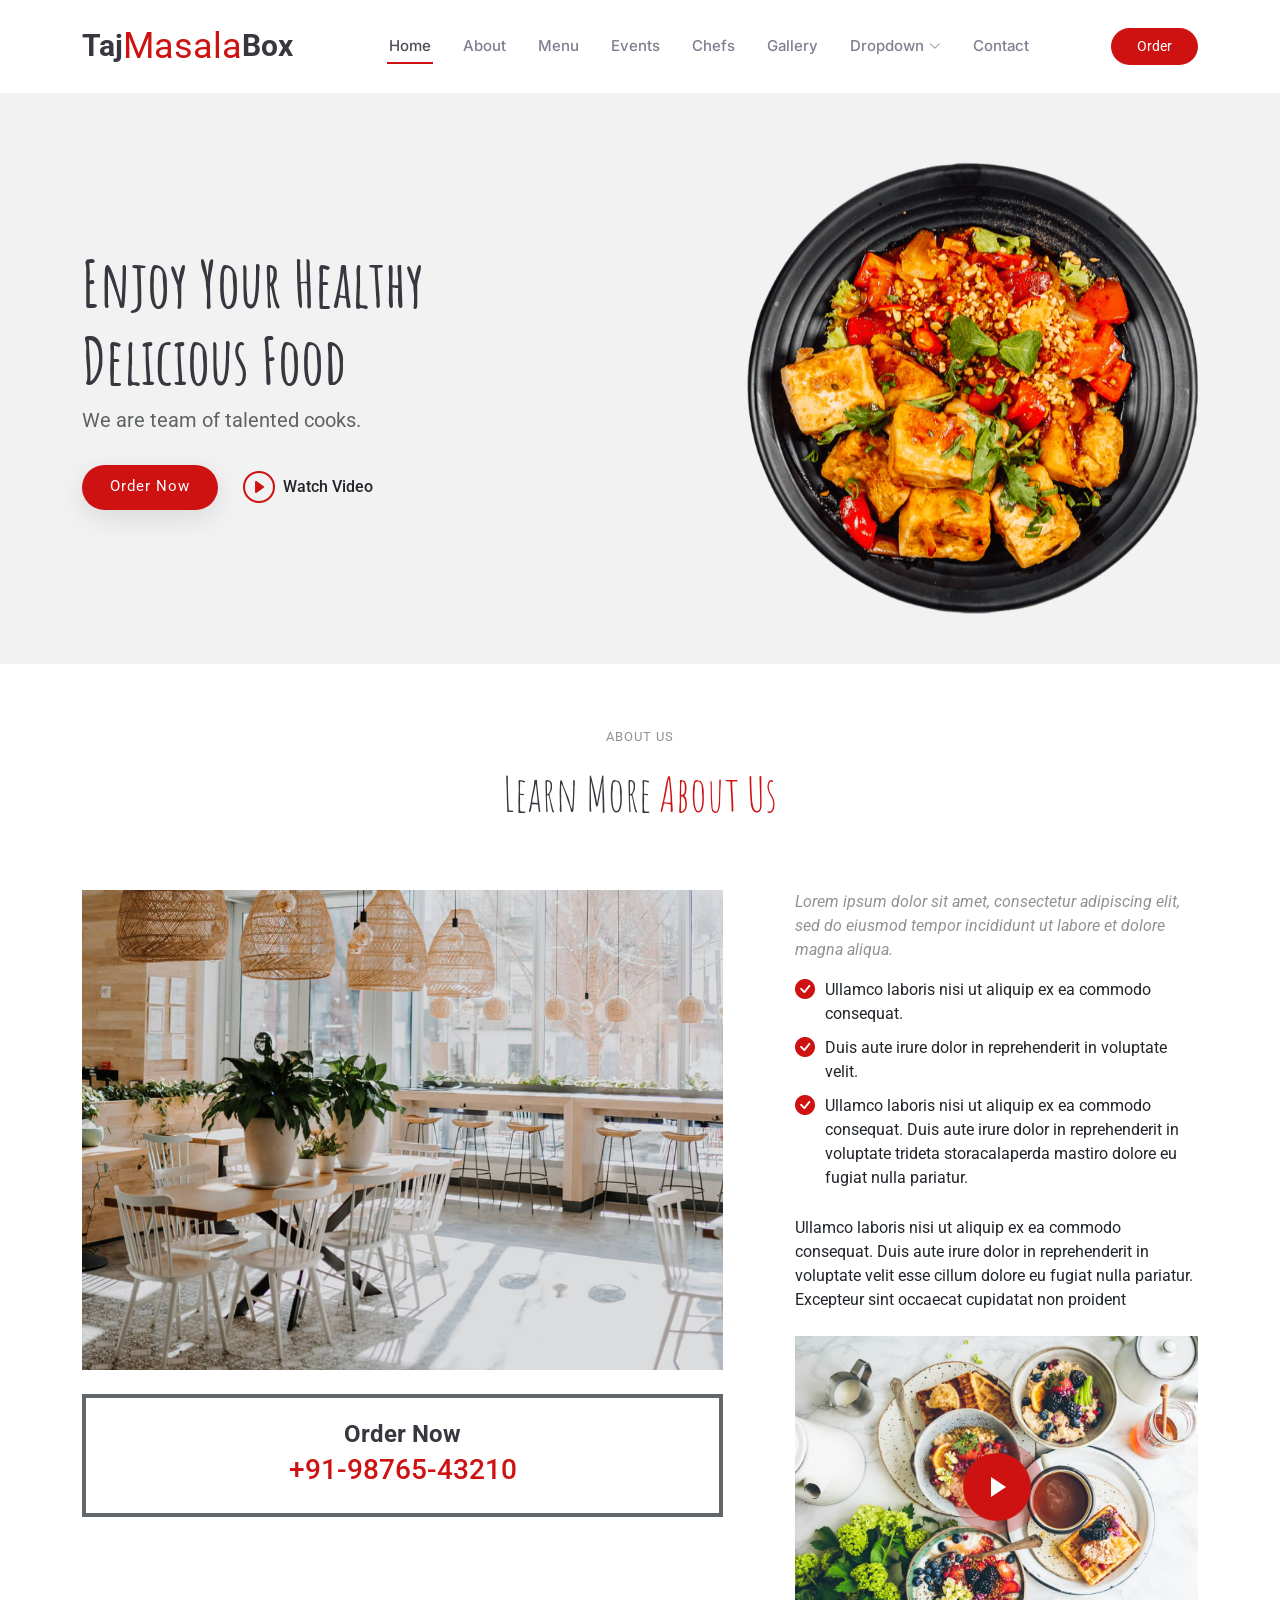
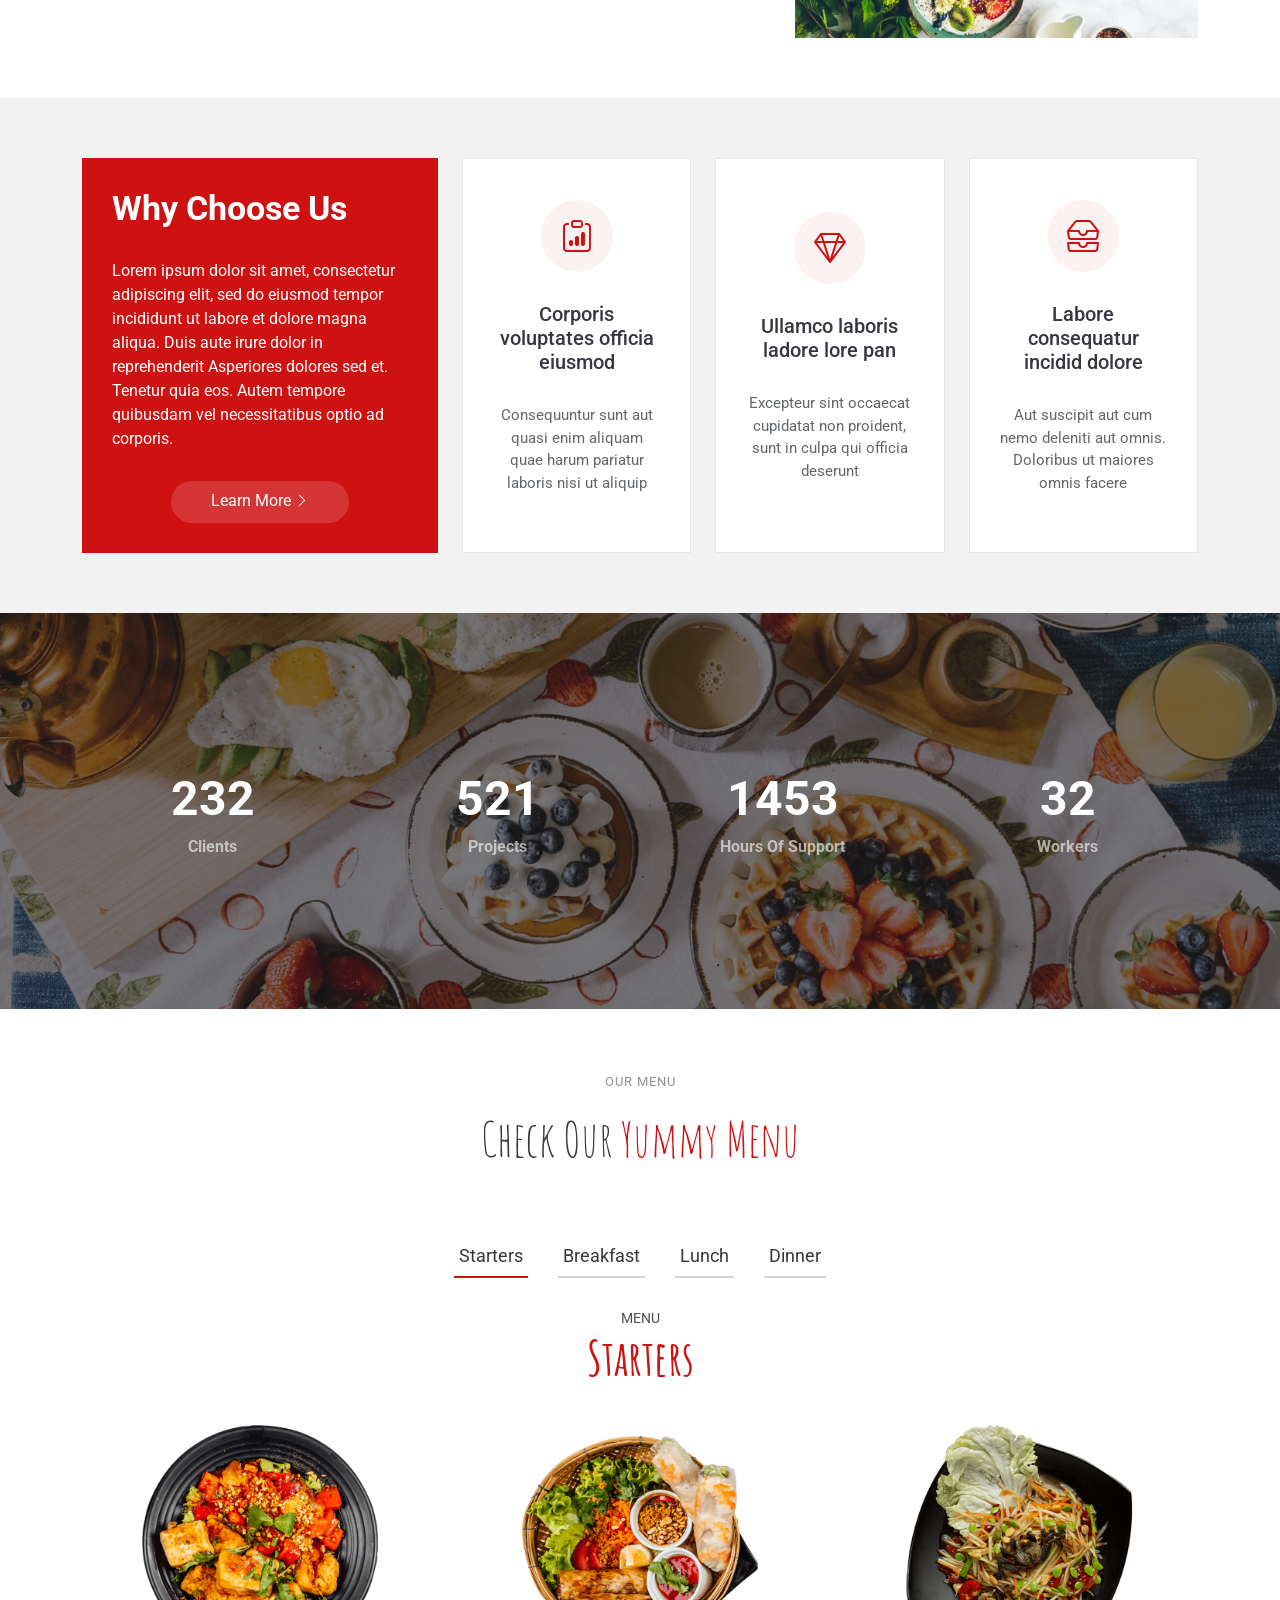
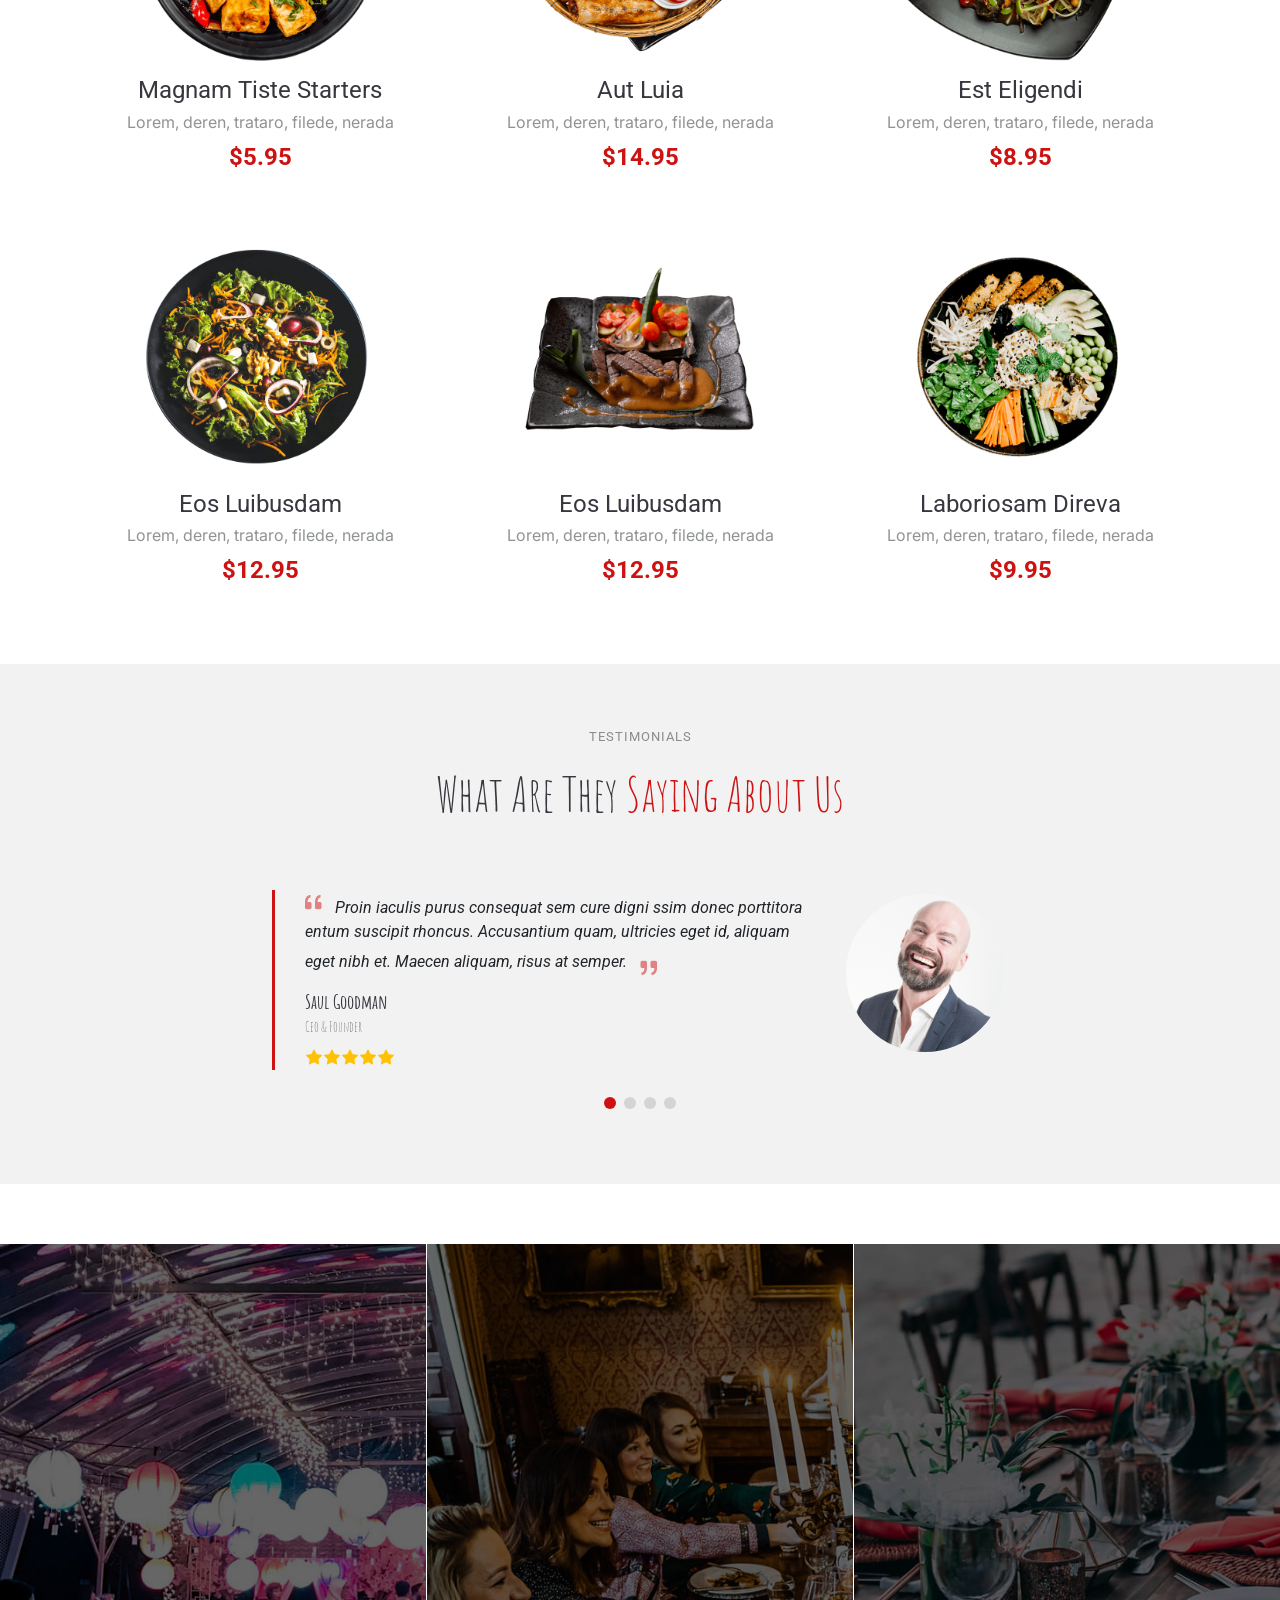
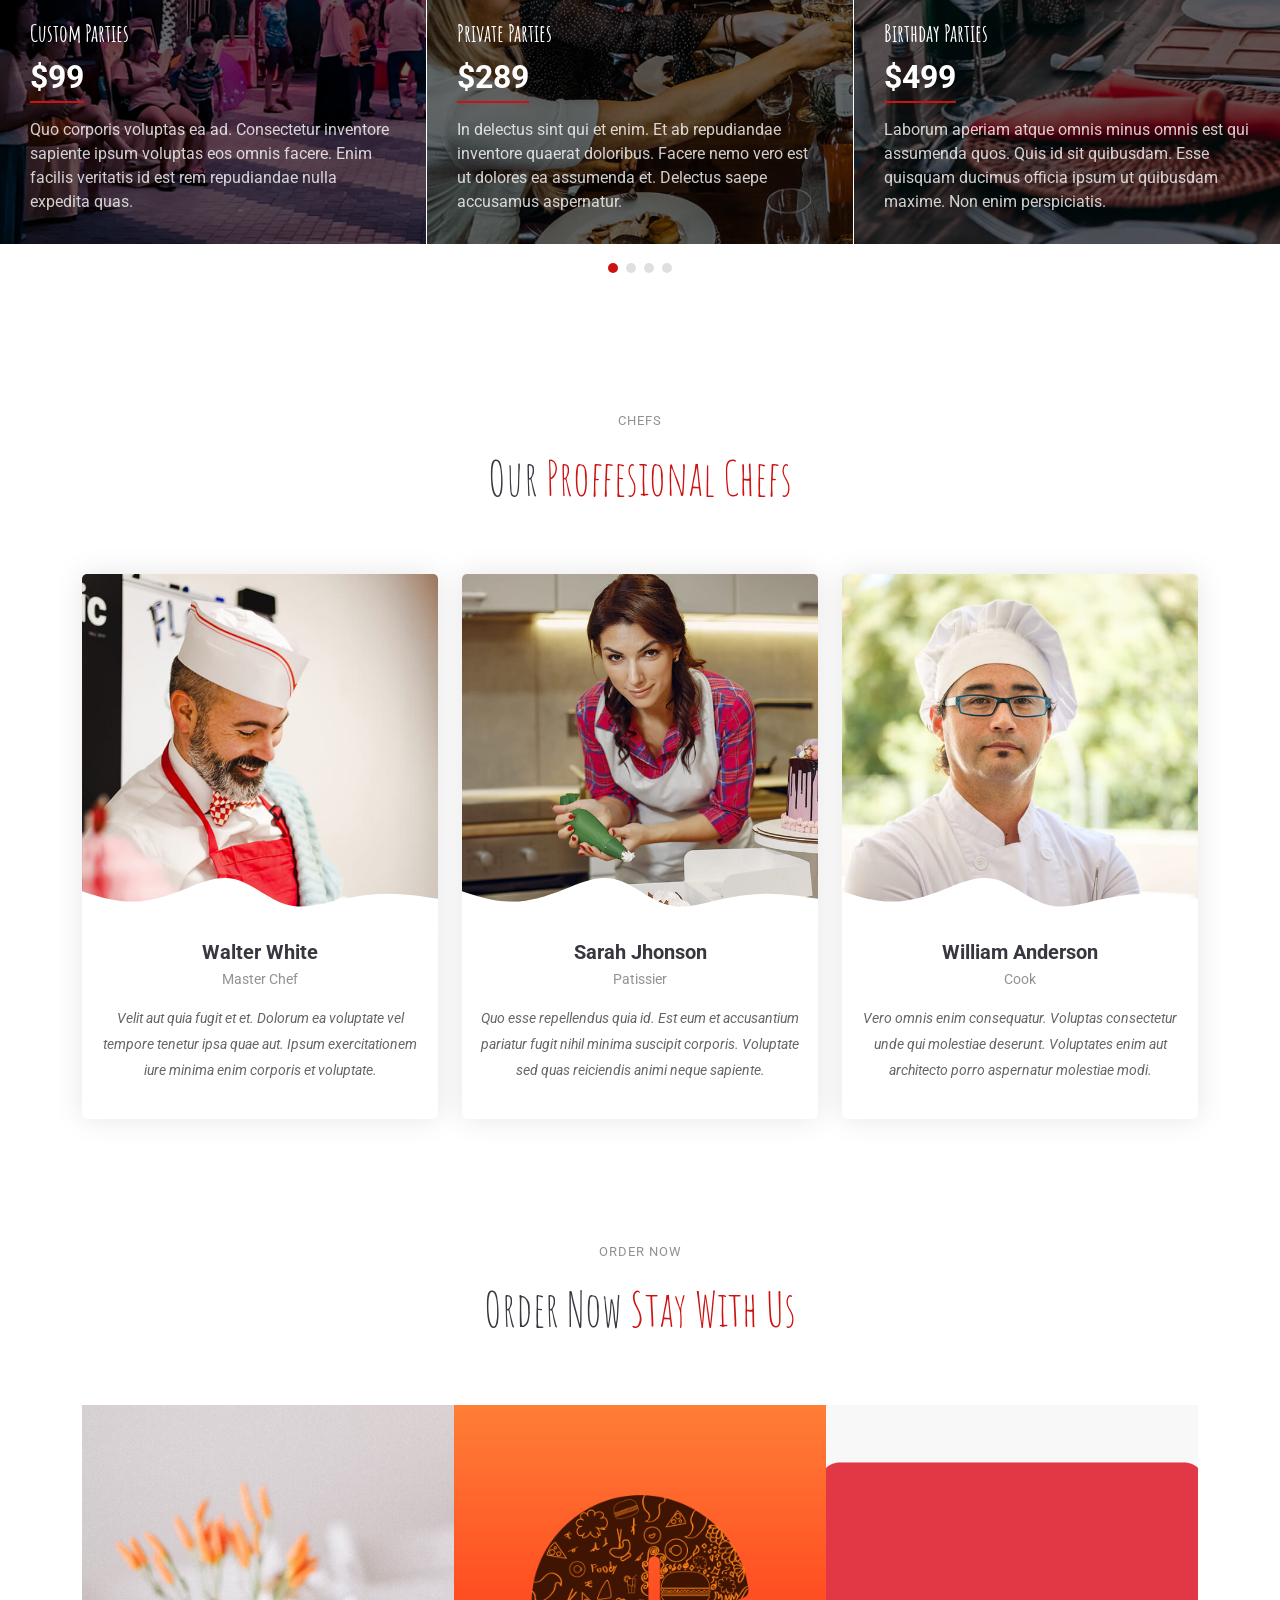
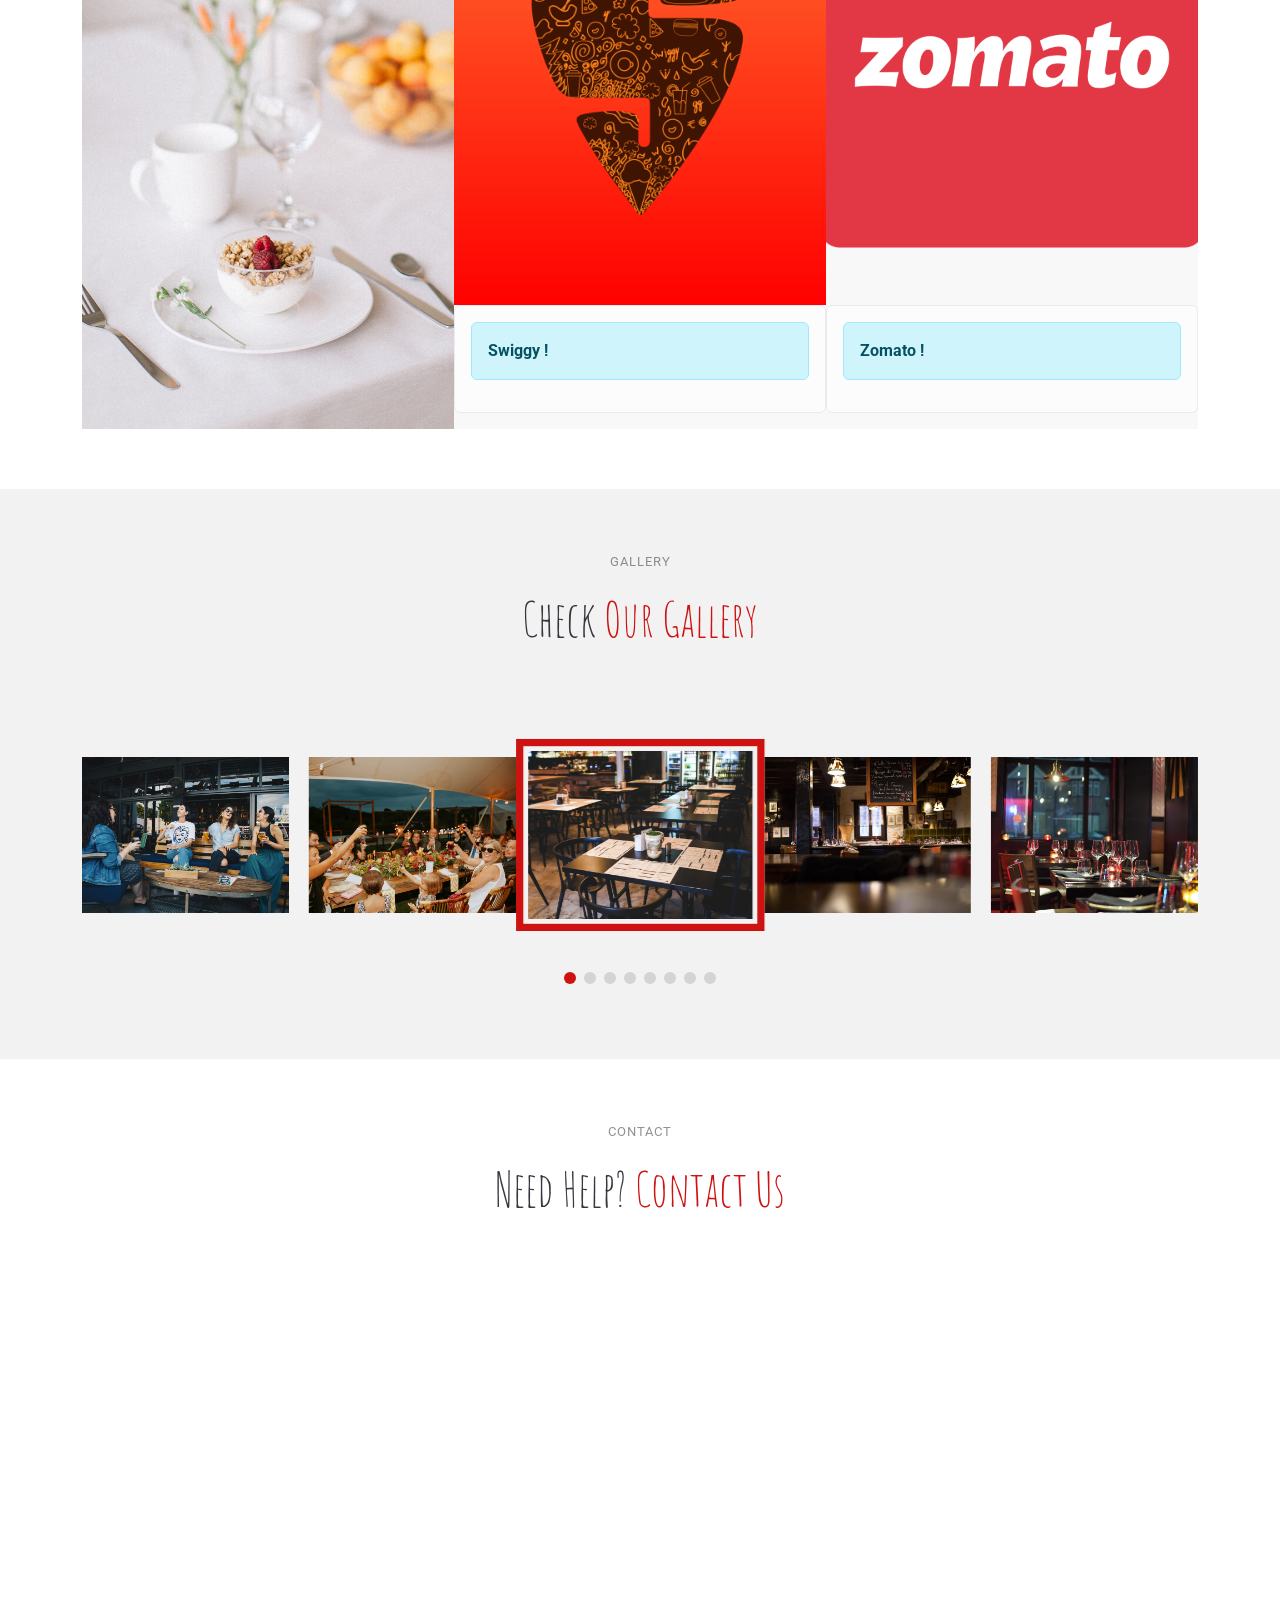
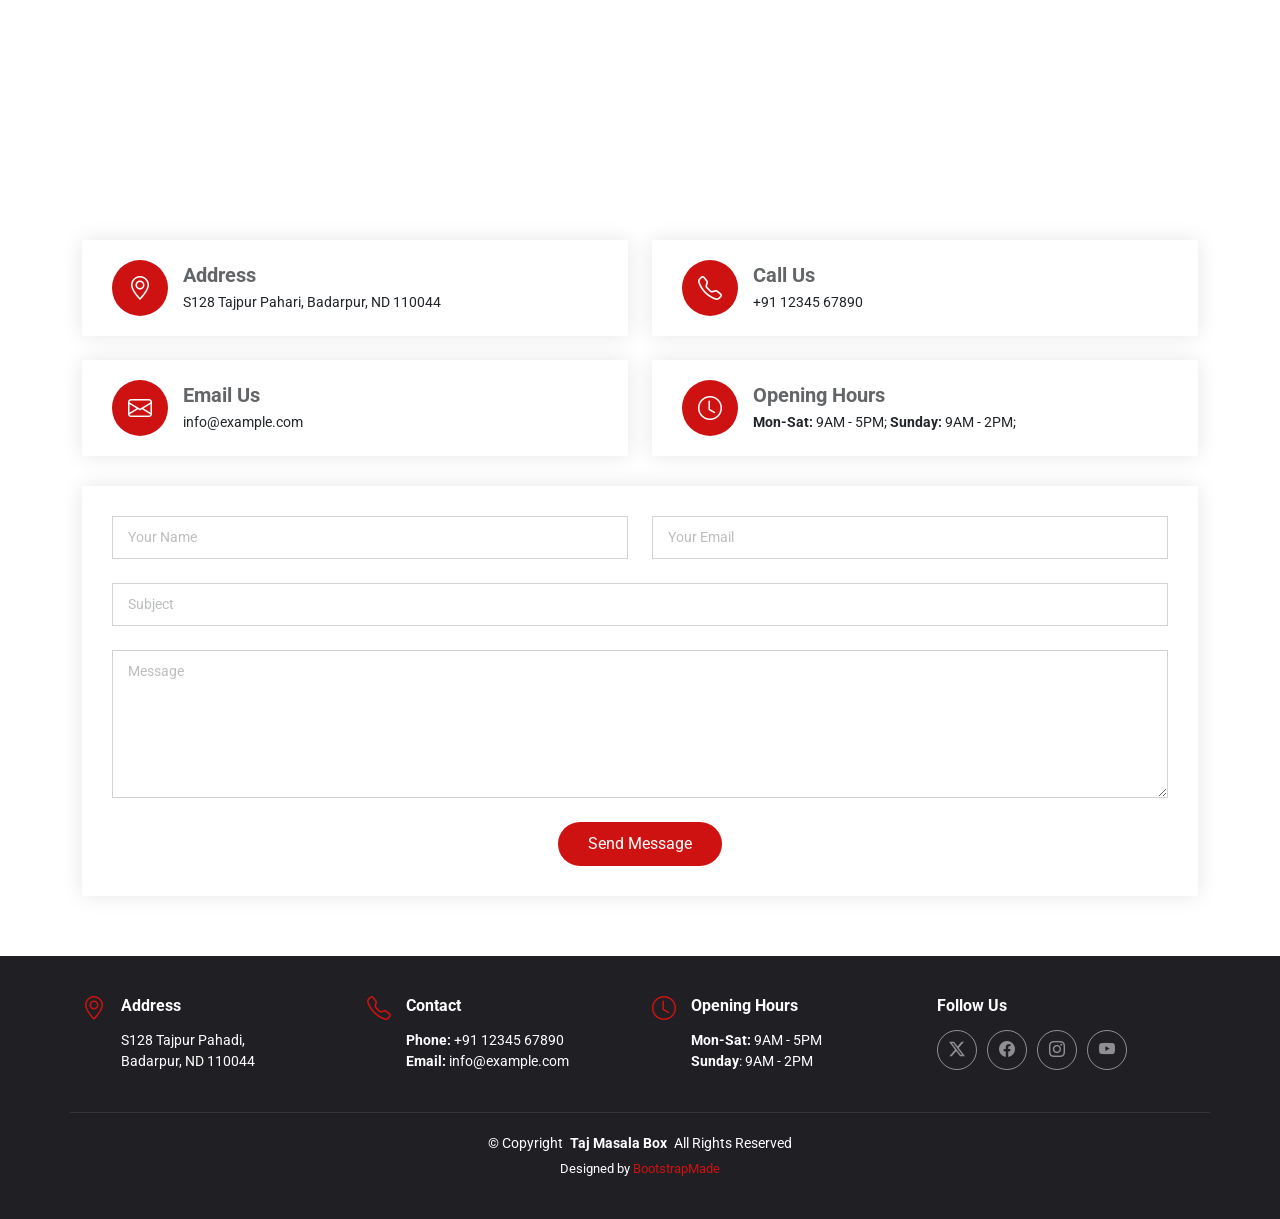
<file: index.html>
<!DOCTYPE html>
<html lang="en">

<head>
  <meta charset="utf-8">
  <meta content="width=device-width, initial-scale=1.0" name="viewport">
  <title>Taj Masala Box</title>
  <meta name="description" content="">
  <meta name="keywords" content="">

  <!-- Favicons -->
  <link href="assets/img/favicon.png" rel="icon">
  <link href="assets/img/apple-touch-icon.png" rel="apple-touch-icon">

  <!-- Fonts -->
  <link href="https://fonts.googleapis.com" rel="preconnect">
  <link href="https://fonts.gstatic.com" rel="preconnect" crossorigin>
  <link href="https://fonts.googleapis.com/css2?family=Roboto:ital,wght@0,100;0,300;0,400;0,500;0,700;0,900;1,100;1,300;1,400;1,500;1,700;1,900&family=Inter:wght@100;200;300;400;500;600;700;800;900&family=Amatic+SC:wght@400;700&display=swap" rel="stylesheet">

  <!-- Vendor CSS Files -->
  <link href="assets/vendor/bootstrap/css/bootstrap.min.css" rel="stylesheet">
  <link href="assets/vendor/bootstrap-icons/bootstrap-icons.css" rel="stylesheet">
  <link href="assets/vendor/aos/aos.css" rel="stylesheet">
  <link href="assets/vendor/glightbox/css/glightbox.min.css" rel="stylesheet">
  <link href="assets/vendor/swiper/swiper-bundle.min.css" rel="stylesheet">

  <!-- Main CSS File -->
  <link href="assets/css/main.css" rel="stylesheet">

  <!-- =======================================================
  * Template Name: Yummy
  * Template URL: https://bootstrapmade.com/yummy-bootstrap-restaurant-website-template/
  * Updated: Aug 07 2024 with Bootstrap v5.3.3
  * Author: BootstrapMade.com
  * License: https://bootstrapmade.com/license/
  ======================================================== -->
</head>

<body class="index-page">

  <header id="header" class="header d-flex align-items-center sticky-top">
    <div class="container position-relative d-flex align-items-center justify-content-between">

      <a href="index.html" class="logo d-flex align-items-center me-auto me-xl-0">
        <!-- Uncomment the line below if you also wish to use an image logo -->
        <!-- <img src="assets/img/logo.png" alt=""> -->
        <h1 class="sitename">Taj</h1>
        <span>Masala</span>
        <h1 class="sitename">Box</h1>
        
      </a>

      <nav id="navmenu" class="navmenu">
        <ul>
          <li><a href="#hero" class="active">Home<br></a></li>
          <li><a href="#about">About</a></li>
          <li><a href="#menu">Menu</a></li>
          <li><a href="#events">Events</a></li>
          <li><a href="#chefs">Chefs</a></li>
          <li><a href="#gallery">Gallery</a></li>
          <li class="dropdown"><a href="#"><span>Dropdown</span> <i class="bi bi-chevron-down toggle-dropdown"></i></a>
            <ul>
              <li><a href="#">Dropdown 1</a></li>
              <li class="dropdown"><a href="#"><span>Deep Dropdown</span> <i class="bi bi-chevron-down toggle-dropdown"></i></a>
                <ul>
                  <li><a href="#">Deep Dropdown 1</a></li>
                  <li><a href="#">Deep Dropdown 2</a></li>
                  <li><a href="#">Deep Dropdown 3</a></li>
                  <li><a href="#">Deep Dropdown 4</a></li>
                  <li><a href="#">Deep Dropdown 5</a></li>
                </ul>
              </li>
              <li><a href="#">Dropdown 2</a></li>
              <li><a href="#">Dropdown 3</a></li>
              <li><a href="#">Dropdown 4</a></li>
            </ul>
          </li>
          <li><a href="#contact">Contact</a></li>
        </ul>
        <i class="mobile-nav-toggle d-xl-none bi bi-list"></i>
      </nav>

      <a class="btn-getstarted" href="index.html#book-a-table">Order</a>

    </div>
  </header>

  <main class="main">

    <!-- Hero Section -->
    <section id="hero" class="hero section light-background">

      <div class="container">
        <div class="row gy-4 justify-content-center justify-content-lg-between">
          <div class="col-lg-5 order-2 order-lg-1 d-flex flex-column justify-content-center">
            <h1 data-aos="fade-up">Enjoy Your Healthy<br>Delicious Food</h1>
            <p data-aos="fade-up" data-aos-delay="100">We are team of talented cooks.</p>
            <div class="d-flex" data-aos="fade-up" data-aos-delay="200">
              <a href="#book-a-table" class="btn-get-started">Order Now</a>
              <a href="https://www.youtube.com/watch?v=Y7f98aduVJ8" class="glightbox btn-watch-video d-flex align-items-center"><i class="bi bi-play-circle"></i><span>Watch Video</span></a>
            </div>
          </div>
          <div class="col-lg-5 order-1 order-lg-2 hero-img" data-aos="zoom-out">
            <img src="assets/img/hero-img.png" class="img-fluid animated" alt="">
          </div>
        </div>
      </div>

    </section><!-- /Hero Section -->

    <!-- About Section -->
    <section id="about" class="about section">

      <!-- Section Title -->
      <div class="container section-title" data-aos="fade-up">
        <h2>About Us<br></h2>
        <p><span>Learn More</span> <span class="description-title">About Us</span></p>
      </div><!-- End Section Title -->

      <div class="container">

        <div class="row gy-4">
          <div class="col-lg-7" data-aos="fade-up" data-aos-delay="100">
            <img src="assets/img/about.jpg" class="img-fluid mb-4" alt="">
            <div class="book-a-table">
              <h3>Order Now</h3>
              <p>+91-98765-43210</p>
            </div>
          </div>
          <div class="col-lg-5" data-aos="fade-up" data-aos-delay="250">
            <div class="content ps-0 ps-lg-5">
              <p class="fst-italic">
                Lorem ipsum dolor sit amet, consectetur adipiscing elit, sed do eiusmod tempor incididunt ut labore et dolore
                magna aliqua.
              </p>
              <ul>
                <li><i class="bi bi-check-circle-fill"></i> <span>Ullamco laboris nisi ut aliquip ex ea commodo consequat.</span></li>
                <li><i class="bi bi-check-circle-fill"></i> <span>Duis aute irure dolor in reprehenderit in voluptate velit.</span></li>
                <li><i class="bi bi-check-circle-fill"></i> <span>Ullamco laboris nisi ut aliquip ex ea commodo consequat. Duis aute irure dolor in reprehenderit in voluptate trideta storacalaperda mastiro dolore eu fugiat nulla pariatur.</span></li>
              </ul>
              <p>
                Ullamco laboris nisi ut aliquip ex ea commodo consequat. Duis aute irure dolor in reprehenderit in voluptate
                velit esse cillum dolore eu fugiat nulla pariatur. Excepteur sint occaecat cupidatat non proident
              </p>

              <div class="position-relative mt-4">
                <img src="assets/img/about-2.jpg" class="img-fluid" alt="">
                <a href="https://www.youtube.com/watch?v=Y7f98aduVJ8" class="glightbox pulsating-play-btn"></a>
              </div>
            </div>
          </div>
        </div>

      </div>

    </section><!-- /About Section -->

    <!-- Why Us Section -->
    <section id="why-us" class="why-us section light-background">

      <div class="container">

        <div class="row gy-4">

          <div class="col-lg-4" data-aos="fade-up" data-aos-delay="100">
            <div class="why-box">
              <h3>Why Choose Us</h3>
              <p>
                Lorem ipsum dolor sit amet, consectetur adipiscing elit, sed do eiusmod tempor incididunt ut labore et dolore magna aliqua. Duis aute irure dolor in reprehenderit
                Asperiores dolores sed et. Tenetur quia eos. Autem tempore quibusdam vel necessitatibus optio ad corporis.
              </p>
              <div class="text-center">
                <a href="#" class="more-btn"><span>Learn More</span> <i class="bi bi-chevron-right"></i></a>
              </div>
            </div>
          </div><!-- End Why Box -->

          <div class="col-lg-8 d-flex align-items-stretch">
            <div class="row gy-4" data-aos="fade-up" data-aos-delay="200">

              <div class="col-xl-4">
                <div class="icon-box d-flex flex-column justify-content-center align-items-center">
                  <i class="bi bi-clipboard-data"></i>
                  <h4>Corporis voluptates officia eiusmod</h4>
                  <p>Consequuntur sunt aut quasi enim aliquam quae harum pariatur laboris nisi ut aliquip</p>
                </div>
              </div><!-- End Icon Box -->

              <div class="col-xl-4" data-aos="fade-up" data-aos-delay="300">
                <div class="icon-box d-flex flex-column justify-content-center align-items-center">
                  <i class="bi bi-gem"></i>
                  <h4>Ullamco laboris ladore lore pan</h4>
                  <p>Excepteur sint occaecat cupidatat non proident, sunt in culpa qui officia deserunt</p>
                </div>
              </div><!-- End Icon Box -->

              <div class="col-xl-4" data-aos="fade-up" data-aos-delay="400">
                <div class="icon-box d-flex flex-column justify-content-center align-items-center">
                  <i class="bi bi-inboxes"></i>
                  <h4>Labore consequatur incidid dolore</h4>
                  <p>Aut suscipit aut cum nemo deleniti aut omnis. Doloribus ut maiores omnis facere</p>
                </div>
              </div><!-- End Icon Box -->

            </div>
          </div>

        </div>

      </div>

    </section><!-- /Why Us Section -->

    <!-- Stats Section -->
    <section id="stats" class="stats section dark-background">

      <img src="assets/img/stats-bg.jpg" alt="" data-aos="fade-in">

      <div class="container position-relative" data-aos="fade-up" data-aos-delay="100">

        <div class="row gy-4">

          <div class="col-lg-3 col-md-6">
            <div class="stats-item text-center w-100 h-100">
              <span data-purecounter-start="0" data-purecounter-end="232" data-purecounter-duration="1" class="purecounter"></span>
              <p>Clients</p>
            </div>
          </div><!-- End Stats Item -->

          <div class="col-lg-3 col-md-6">
            <div class="stats-item text-center w-100 h-100">
              <span data-purecounter-start="0" data-purecounter-end="521" data-purecounter-duration="1" class="purecounter"></span>
              <p>Projects</p>
            </div>
          </div><!-- End Stats Item -->

          <div class="col-lg-3 col-md-6">
            <div class="stats-item text-center w-100 h-100">
              <span data-purecounter-start="0" data-purecounter-end="1453" data-purecounter-duration="1" class="purecounter"></span>
              <p>Hours Of Support</p>
            </div>
          </div><!-- End Stats Item -->

          <div class="col-lg-3 col-md-6">
            <div class="stats-item text-center w-100 h-100">
              <span data-purecounter-start="0" data-purecounter-end="32" data-purecounter-duration="1" class="purecounter"></span>
              <p>Workers</p>
            </div>
          </div><!-- End Stats Item -->

        </div>

      </div>

    </section><!-- /Stats Section -->

    <!-- Menu Section -->
    <section id="menu" class="menu section">

      <!-- Section Title -->
      <div class="container section-title" data-aos="fade-up">
        <h2>Our Menu</h2>
        <p><span>Check Our</span> <span class="description-title">Yummy Menu</span></p>
      </div><!-- End Section Title -->

      <div class="container">

        <ul class="nav nav-tabs d-flex justify-content-center" data-aos="fade-up" data-aos-delay="100">

          <li class="nav-item">
            <a class="nav-link active show" data-bs-toggle="tab" data-bs-target="#menu-starters">
              <h4>Starters</h4>
            </a>
          </li><!-- End tab nav item -->

          <li class="nav-item">
            <a class="nav-link" data-bs-toggle="tab" data-bs-target="#menu-breakfast">
              <h4>Breakfast</h4>
            </a><!-- End tab nav item -->

          </li>
          <li class="nav-item">
            <a class="nav-link" data-bs-toggle="tab" data-bs-target="#menu-lunch">
              <h4>Lunch</h4>
            </a>
          </li><!-- End tab nav item -->

          <li class="nav-item">
            <a class="nav-link" data-bs-toggle="tab" data-bs-target="#menu-dinner">
              <h4>Dinner</h4>
            </a>
          </li><!-- End tab nav item -->

        </ul>

        <div class="tab-content" data-aos="fade-up" data-aos-delay="200">

          <div class="tab-pane fade active show" id="menu-starters">

            <div class="tab-header text-center">
              <p>Menu</p>
              <h3>Starters</h3>
            </div>

            <div class="row gy-5">

              <div class="col-lg-4 menu-item">
                <a href="assets/img/menu/menu-item-1.png" class="glightbox"><img src="assets/img/menu/menu-item-1.png" class="menu-img img-fluid" alt=""></a>
                <h4>Magnam Tiste Starters</h4>
                <p class="ingredients">
                  Lorem, deren, trataro, filede, nerada
                </p>
                <p class="price">
                  $5.95
                </p>
              </div><!-- Menu Item -->

              <div class="col-lg-4 menu-item">
                <a href="assets/img/menu/menu-item-2.png" class="glightbox"><img src="assets/img/menu/menu-item-2.png" class="menu-img img-fluid" alt=""></a>
                <h4>Aut Luia</h4>
                <p class="ingredients">
                  Lorem, deren, trataro, filede, nerada
                </p>
                <p class="price">
                  $14.95
                </p>
              </div><!-- Menu Item -->

              <div class="col-lg-4 menu-item">
                <a href="assets/img/menu/menu-item-3.png" class="glightbox"><img src="assets/img/menu/menu-item-3.png" class="menu-img img-fluid" alt=""></a>
                <h4>Est Eligendi</h4>
                <p class="ingredients">
                  Lorem, deren, trataro, filede, nerada
                </p>
                <p class="price">
                  $8.95
                </p>
              </div><!-- Menu Item -->

              <div class="col-lg-4 menu-item">
                <a href="assets/img/menu/menu-item-4.png" class="glightbox"><img src="assets/img/menu/menu-item-4.png" class="menu-img img-fluid" alt=""></a>
                <h4>Eos Luibusdam</h4>
                <p class="ingredients">
                  Lorem, deren, trataro, filede, nerada
                </p>
                <p class="price">
                  $12.95
                </p>
              </div><!-- Menu Item -->

              <div class="col-lg-4 menu-item">
                <a href="assets/img/menu/menu-item-5.png" class="glightbox"><img src="assets/img/menu/menu-item-5.png" class="menu-img img-fluid" alt=""></a>
                <h4>Eos Luibusdam</h4>
                <p class="ingredients">
                  Lorem, deren, trataro, filede, nerada
                </p>
                <p class="price">
                  $12.95
                </p>
              </div><!-- Menu Item -->

              <div class="col-lg-4 menu-item">
                <a href="assets/img/menu/menu-item-6.png" class="glightbox"><img src="assets/img/menu/menu-item-6.png" class="menu-img img-fluid" alt=""></a>
                <h4>Laboriosam Direva</h4>
                <p class="ingredients">
                  Lorem, deren, trataro, filede, nerada
                </p>
                <p class="price">
                  $9.95
                </p>
              </div><!-- Menu Item -->

            </div>
          </div><!-- End Starter Menu Content -->

          <div class="tab-pane fade" id="menu-breakfast">

            <div class="tab-header text-center">
              <p>Menu</p>
              <h3>Breakfast</h3>
            </div>

            <div class="row gy-5">

              <div class="col-lg-4 menu-item">
                <a href="assets/img/menu/menu-item-1.png" class="glightbox"><img src="assets/img/menu/menu-item-1.png" class="menu-img img-fluid" alt=""></a>
                <h4>Magnam Tiste Breakfast</h4>
                <p class="ingredients">
                  Lorem, deren, trataro, filede, nerada
                </p>
                <p class="price">
                  $5.95
                </p>
              </div><!-- Menu Item -->

              <div class="col-lg-4 menu-item">
                <a href="assets/img/menu/menu-item-2.png" class="glightbox"><img src="assets/img/menu/menu-item-2.png" class="menu-img img-fluid" alt=""></a>
                <h4>Aut Luia</h4>
                <p class="ingredients">
                  Lorem, deren, trataro, filede, nerada
                </p>
                <p class="price">
                  $14.95
                </p>
              </div><!-- Menu Item -->

              <div class="col-lg-4 menu-item">
                <a href="assets/img/menu/menu-item-3.png" class="glightbox"><img src="assets/img/menu/menu-item-3.png" class="menu-img img-fluid" alt=""></a>
                <h4>Est Eligendi</h4>
                <p class="ingredients">
                  Lorem, deren, trataro, filede, nerada
                </p>
                <p class="price">
                  $8.95
                </p>
              </div><!-- Menu Item -->

              <div class="col-lg-4 menu-item">
                <a href="assets/img/menu/menu-item-4.png" class="glightbox"><img src="assets/img/menu/menu-item-4.png" class="menu-img img-fluid" alt=""></a>
                <h4>Eos Luibusdam</h4>
                <p class="ingredients">
                  Lorem, deren, trataro, filede, nerada
                </p>
                <p class="price">
                  $12.95
                </p>
              </div><!-- Menu Item -->

              <div class="col-lg-4 menu-item">
                <a href="assets/img/menu/menu-item-5.png" class="glightbox"><img src="assets/img/menu/menu-item-5.png" class="menu-img img-fluid" alt=""></a>
                <h4>Eos Luibusdam</h4>
                <p class="ingredients">
                  Lorem, deren, trataro, filede, nerada
                </p>
                <p class="price">
                  $12.95
                </p>
              </div><!-- Menu Item -->

              <div class="col-lg-4 menu-item">
                <a href="assets/img/menu/menu-item-6.png" class="glightbox"><img src="assets/img/menu/menu-item-6.png" class="menu-img img-fluid" alt=""></a>
                <h4>Laboriosam Direva</h4>
                <p class="ingredients">
                  Lorem, deren, trataro, filede, nerada
                </p>
                <p class="price">
                  $9.95
                </p>
              </div><!-- Menu Item -->

            </div>
          </div><!-- End Breakfast Menu Content -->

          <div class="tab-pane fade" id="menu-lunch">

            <div class="tab-header text-center">
              <p>Menu</p>
              <h3>Lunch</h3>
            </div>

            <div class="row gy-5">

              <div class="col-lg-4 menu-item">
                <a href="assets/img/menu/menu-item-1.png" class="glightbox"><img src="assets/img/menu/menu-item-1.png" class="menu-img img-fluid" alt=""></a>
                <h4>Magnam Tiste Lunch</h4>
                <p class="ingredients">
                  Lorem, deren, trataro, filede, nerada
                </p>
                <p class="price">
                  $5.95
                </p>
              </div><!-- Menu Item -->

              <div class="col-lg-4 menu-item">
                <a href="assets/img/menu/menu-item-2.png" class="glightbox"><img src="assets/img/menu/menu-item-2.png" class="menu-img img-fluid" alt=""></a>
                <h4>Aut Luia</h4>
                <p class="ingredients">
                  Lorem, deren, trataro, filede, nerada
                </p>
                <p class="price">
                  $14.95
                </p>
              </div><!-- Menu Item -->

              <div class="col-lg-4 menu-item">
                <a href="assets/img/menu/menu-item-3.png" class="glightbox"><img src="assets/img/menu/menu-item-3.png" class="menu-img img-fluid" alt=""></a>
                <h4>Est Eligendi</h4>
                <p class="ingredients">
                  Lorem, deren, trataro, filede, nerada
                </p>
                <p class="price">
                  $8.95
                </p>
              </div><!-- Menu Item -->

              <div class="col-lg-4 menu-item">
                <a href="assets/img/menu/menu-item-4.png" class="glightbox"><img src="assets/img/menu/menu-item-4.png" class="menu-img img-fluid" alt=""></a>
                <h4>Eos Luibusdam</h4>
                <p class="ingredients">
                  Lorem, deren, trataro, filede, nerada
                </p>
                <p class="price">
                  $12.95
                </p>
              </div><!-- Menu Item -->

              <div class="col-lg-4 menu-item">
                <a href="assets/img/menu/menu-item-5.png" class="glightbox"><img src="assets/img/menu/menu-item-5.png" class="menu-img img-fluid" alt=""></a>
                <h4>Eos Luibusdam</h4>
                <p class="ingredients">
                  Lorem, deren, trataro, filede, nerada
                </p>
                <p class="price">
                  $12.95
                </p>
              </div><!-- Menu Item -->

              <div class="col-lg-4 menu-item">
                <a href="assets/img/menu/menu-item-6.png" class="glightbox"><img src="assets/img/menu/menu-item-6.png" class="menu-img img-fluid" alt=""></a>
                <h4>Laboriosam Direva</h4>
                <p class="ingredients">
                  Lorem, deren, trataro, filede, nerada
                </p>
                <p class="price">
                  $9.95
                </p>
              </div><!-- Menu Item -->

            </div>
          </div><!-- End Lunch Menu Content -->

          <div class="tab-pane fade" id="menu-dinner">

            <div class="tab-header text-center">
              <p>Menu</p>
              <h3>Dinner</h3>
            </div>

            <div class="row gy-5">

              <div class="col-lg-4 menu-item">
                <a href="assets/img/menu/menu-item-1.png" class="glightbox"><img src="assets/img/menu/menu-item-1.png" class="menu-img img-fluid" alt=""></a>
                <h4>Magnam Tiste Dinner</h4>
                <p class="ingredients">
                  Lorem, deren, trataro, filede, nerada
                </p>
                <p class="price">
                  $5.95
                </p>
              </div><!-- Menu Item -->

              <div class="col-lg-4 menu-item">
                <a href="assets/img/menu/menu-item-2.png" class="glightbox"><img src="assets/img/menu/menu-item-2.png" class="menu-img img-fluid" alt=""></a>
                <h4>Aut Luia</h4>
                <p class="ingredients">
                  Lorem, deren, trataro, filede, nerada
                </p>
                <p class="price">
                  $14.95
                </p>
              </div><!-- Menu Item -->

              <div class="col-lg-4 menu-item">
                <a href="assets/img/menu/menu-item-3.png" class="glightbox"><img src="assets/img/menu/menu-item-3.png" class="menu-img img-fluid" alt=""></a>
                <h4>Est Eligendi</h4>
                <p class="ingredients">
                  Lorem, deren, trataro, filede, nerada
                </p>
                <p class="price">
                  $8.95
                </p>
              </div><!-- Menu Item -->

              <div class="col-lg-4 menu-item">
                <a href="assets/img/menu/menu-item-4.png" class="glightbox"><img src="assets/img/menu/menu-item-4.png" class="menu-img img-fluid" alt=""></a>
                <h4>Eos Luibusdam</h4>
                <p class="ingredients">
                  Lorem, deren, trataro, filede, nerada
                </p>
                <p class="price">
                  $12.95
                </p>
              </div><!-- Menu Item -->

              <div class="col-lg-4 menu-item">
                <a href="assets/img/menu/menu-item-5.png" class="glightbox"><img src="assets/img/menu/menu-item-5.png" class="menu-img img-fluid" alt=""></a>
                <h4>Eos Luibusdam</h4>
                <p class="ingredients">
                  Lorem, deren, trataro, filede, nerada
                </p>
                <p class="price">
                  $12.95
                </p>
              </div><!-- Menu Item -->

              <div class="col-lg-4 menu-item">
                <a href="assets/img/menu/menu-item-6.png" class="glightbox"><img src="assets/img/menu/menu-item-6.png" class="menu-img img-fluid" alt=""></a>
                <h4>Laboriosam Direva</h4>
                <p class="ingredients">
                  Lorem, deren, trataro, filede, nerada
                </p>
                <p class="price">
                  $9.95
                </p>
              </div><!-- Menu Item -->

            </div>
          </div><!-- End Dinner Menu Content -->

        </div>

      </div>

    </section><!-- /Menu Section -->

    <!-- Testimonials Section -->
    <section id="testimonials" class="testimonials section light-background">

      <!-- Section Title -->
      <div class="container section-title" data-aos="fade-up">
        <h2>TESTIMONIALS</h2>
        <p>What Are They <span class="description-title">Saying About Us</span></p>
      </div><!-- End Section Title -->

      <div class="container" data-aos="fade-up" data-aos-delay="100">

        <div class="swiper init-swiper">
          <script type="application/json" class="swiper-config">
            {
              "loop": true,
              "speed": 600,
              "autoplay": {
                "delay": 5000
              },
              "slidesPerView": "auto",
              "pagination": {
                "el": ".swiper-pagination",
                "type": "bullets",
                "clickable": true
              }
            }
          </script>
          <div class="swiper-wrapper">

            <div class="swiper-slide">
              <div class="testimonial-item">
                <div class="row gy-4 justify-content-center">
                  <div class="col-lg-6">
                    <div class="testimonial-content">
                      <p>
                        <i class="bi bi-quote quote-icon-left"></i>
                        <span>Proin iaculis purus consequat sem cure digni ssim donec porttitora entum suscipit rhoncus. Accusantium quam, ultricies eget id, aliquam eget nibh et. Maecen aliquam, risus at semper.</span>
                        <i class="bi bi-quote quote-icon-right"></i>
                      </p>
                      <h3>Saul Goodman</h3>
                      <h4>Ceo &amp; Founder</h4>
                      <div class="stars">
                        <i class="bi bi-star-fill"></i><i class="bi bi-star-fill"></i><i class="bi bi-star-fill"></i><i class="bi bi-star-fill"></i><i class="bi bi-star-fill"></i>
                      </div>
                    </div>
                  </div>
                  <div class="col-lg-2 text-center">
                    <img src="assets/img/testimonials/testimonials-1.jpg" class="img-fluid testimonial-img" alt="">
                  </div>
                </div>
              </div>
            </div><!-- End testimonial item -->

            <div class="swiper-slide">
              <div class="testimonial-item">
                <div class="row gy-4 justify-content-center">
                  <div class="col-lg-6">
                    <div class="testimonial-content">
                      <p>
                        <i class="bi bi-quote quote-icon-left"></i>
                        <span>Export tempor illum tamen malis malis eram quae irure esse labore quem cillum quid cillum eram malis quorum velit fore eram velit sunt aliqua noster fugiat irure amet legam anim culpa.</span>
                        <i class="bi bi-quote quote-icon-right"></i>
                      </p>
                      <h3>Sara Wilsson</h3>
                      <h4>Designer</h4>
                      <div class="stars">
                        <i class="bi bi-star-fill"></i><i class="bi bi-star-fill"></i><i class="bi bi-star-fill"></i><i class="bi bi-star-fill"></i><i class="bi bi-star-fill"></i>
                      </div>
                    </div>
                  </div>
                  <div class="col-lg-2 text-center">
                    <img src="assets/img/testimonials/testimonials-2.jpg" class="img-fluid testimonial-img" alt="">
                  </div>
                </div>
              </div>
            </div><!-- End testimonial item -->

            <div class="swiper-slide">
              <div class="testimonial-item">
                <div class="row gy-4 justify-content-center">
                  <div class="col-lg-6">
                    <div class="testimonial-content">
                      <p>
                        <i class="bi bi-quote quote-icon-left"></i>
                        <span>Enim nisi quem export duis labore cillum quae magna enim sint quorum nulla quem veniam duis minim tempor labore quem eram duis noster aute amet eram fore quis sint minim.</span>
                        <i class="bi bi-quote quote-icon-right"></i>
                      </p>
                      <h3>Jena Karlis</h3>
                      <h4>Store Owner</h4>
                      <div class="stars">
                        <i class="bi bi-star-fill"></i><i class="bi bi-star-fill"></i><i class="bi bi-star-fill"></i><i class="bi bi-star-fill"></i><i class="bi bi-star-fill"></i>
                      </div>
                    </div>
                  </div>
                  <div class="col-lg-2 text-center">
                    <img src="assets/img/testimonials/testimonials-3.jpg" class="img-fluid testimonial-img" alt="">
                  </div>
                </div>
              </div>
            </div><!-- End testimonial item -->

            <div class="swiper-slide">
              <div class="testimonial-item">
                <div class="row gy-4 justify-content-center">
                  <div class="col-lg-6">
                    <div class="testimonial-content">
                      <p>
                        <i class="bi bi-quote quote-icon-left"></i>
                        <span>Fugiat enim eram quae cillum dolore dolor amet nulla culpa multos export minim fugiat minim velit minim dolor enim duis veniam ipsum anim magna sunt elit fore quem dolore labore illum veniam.</span>
                        <i class="bi bi-quote quote-icon-right"></i>
                      </p>
                      <h3>John Larson</h3>
                      <h4>Entrepreneur</h4>
                      <div class="stars">
                        <i class="bi bi-star-fill"></i><i class="bi bi-star-fill"></i><i class="bi bi-star-fill"></i><i class="bi bi-star-fill"></i><i class="bi bi-star-fill"></i>
                      </div>
                    </div>
                  </div>
                  <div class="col-lg-2 text-center">
                    <img src="assets/img/testimonials/testimonials-4.jpg" class="img-fluid testimonial-img" alt="">
                  </div>
                </div>
              </div>
            </div><!-- End testimonial item -->

          </div>
          <div class="swiper-pagination"></div>
        </div>

      </div>

    </section><!-- /Testimonials Section -->

    <!-- Events Section -->
    <section id="events" class="events section">

      <div class="container-fluid" data-aos="fade-up" data-aos-delay="100">

        <div class="swiper init-swiper">
          <script type="application/json" class="swiper-config">
            {
              "loop": true,
              "speed": 600,
              "autoplay": {
                "delay": 5000
              },
              "slidesPerView": "auto",
              "pagination": {
                "el": ".swiper-pagination",
                "type": "bullets",
                "clickable": true
              },
              "breakpoints": {
                "320": {
                  "slidesPerView": 1,
                  "spaceBetween": 40
                },
                "1200": {
                  "slidesPerView": 3,
                  "spaceBetween": 1
                }
              }
            }
          </script>
          <div class="swiper-wrapper">

            <div class="swiper-slide event-item d-flex flex-column justify-content-end" style="background-image: url(assets/img/events-1.jpg)">
              <h3>Custom Parties</h3>
              <div class="price align-self-start">$99</div>
              <p class="description">
                Quo corporis voluptas ea ad. Consectetur inventore sapiente ipsum voluptas eos omnis facere. Enim facilis veritatis id est rem repudiandae nulla expedita quas.
              </p>
            </div><!-- End Event item -->

            <div class="swiper-slide event-item d-flex flex-column justify-content-end" style="background-image: url(assets/img/events-2.jpg)">
              <h3>Private Parties</h3>
              <div class="price align-self-start">$289</div>
              <p class="description">
                In delectus sint qui et enim. Et ab repudiandae inventore quaerat doloribus. Facere nemo vero est ut dolores ea assumenda et. Delectus saepe accusamus aspernatur.
              </p>
            </div><!-- End Event item -->

            <div class="swiper-slide event-item d-flex flex-column justify-content-end" style="background-image: url(assets/img/events-3.jpg)">
              <h3>Birthday Parties</h3>
              <div class="price align-self-start">$499</div>
              <p class="description">
                Laborum aperiam atque omnis minus omnis est qui assumenda quos. Quis id sit quibusdam. Esse quisquam ducimus officia ipsum ut quibusdam maxime. Non enim perspiciatis.
              </p>
            </div><!-- End Event item -->

            <div class="swiper-slide event-item d-flex flex-column justify-content-end" style="background-image: url(assets/img/events-4.jpg)">
              <h3>Wedding Parties</h3>
              <div class="price align-self-start">$899</div>
              <p class="description">
                Laborum aperiam atque omnis minus omnis est qui assumenda quos. Quis id sit quibusdam. Esse quisquam ducimus officia ipsum ut quibusdam maxime. Non enim perspiciatis.
              </p>
            </div><!-- End Event item -->

          </div>
          <div class="swiper-pagination"></div>
        </div>

      </div>

    </section><!-- /Events Section -->

    <!-- Chefs Section -->
    <section id="chefs" class="chefs section">

      <!-- Section Title -->
      <div class="container section-title" data-aos="fade-up">
        <h2>chefs</h2>
        <p><span>Our</span> <span class="description-title">Proffesional Chefs<br></span></p>
      </div><!-- End Section Title -->

      <div class="container">

        <div class="row gy-4">

          <div class="col-lg-4 d-flex align-items-stretch" data-aos="fade-up" data-aos-delay="100">
            <div class="team-member">
              <div class="member-img">
                <img src="assets/img/chefs/chefs-1.jpg" class="img-fluid" alt="">
                <div class="social">
                  <a href=""><i class="bi bi-twitter-x"></i></a>
                  <a href=""><i class="bi bi-facebook"></i></a>
                  <a href=""><i class="bi bi-instagram"></i></a>
                  <a href=""><i class="bi bi-linkedin"></i></a>
                </div>
              </div>
              <div class="member-info">
                <h4>Walter White</h4>
                <span>Master Chef</span>
                <p>Velit aut quia fugit et et. Dolorum ea voluptate vel tempore tenetur ipsa quae aut. Ipsum exercitationem iure minima enim corporis et voluptate.</p>
              </div>
            </div>
          </div><!-- End Chef Team Member -->

          <div class="col-lg-4 d-flex align-items-stretch" data-aos="fade-up" data-aos-delay="200">
            <div class="team-member">
              <div class="member-img">
                <img src="assets/img/chefs/chefs-2.jpg" class="img-fluid" alt="">
                <div class="social">
                  <a href=""><i class="bi bi-twitter-x"></i></a>
                  <a href=""><i class="bi bi-facebook"></i></a>
                  <a href=""><i class="bi bi-instagram"></i></a>
                  <a href=""><i class="bi bi-linkedin"></i></a>
                </div>
              </div>
              <div class="member-info">
                <h4>Sarah Jhonson</h4>
                <span>Patissier</span>
                <p>Quo esse repellendus quia id. Est eum et accusantium pariatur fugit nihil minima suscipit corporis. Voluptate sed quas reiciendis animi neque sapiente.</p>
              </div>
            </div>
          </div><!-- End Chef Team Member -->

          <div class="col-lg-4 d-flex align-items-stretch" data-aos="fade-up" data-aos-delay="300">
            <div class="team-member">
              <div class="member-img">
                <img src="assets/img/chefs/chefs-3.jpg" class="img-fluid" alt="">
                <div class="social">
                  <a href=""><i class="bi bi-twitter-x"></i></a>
                  <a href=""><i class="bi bi-facebook"></i></a>
                  <a href=""><i class="bi bi-instagram"></i></a>
                  <a href=""><i class="bi bi-linkedin"></i></a>
                </div>
              </div>
              <div class="member-info">
                <h4>William Anderson</h4>
                <span>Cook</span>
                <p>Vero omnis enim consequatur. Voluptas consectetur unde qui molestiae deserunt. Voluptates enim aut architecto porro aspernatur molestiae modi.</p>
              </div>
            </div>
          </div><!-- End Chef Team Member -->

        </div>

      </div>

    </section><!-- /Chefs Section -->

    <!-- Book A Table Section -->
    <section id="book-a-table" class="book-a-table section">

      <!-- Section Title -->
      <div class="container section-title" data-aos="fade-up">
        <h2>Order Now</h2>
        <p><span>Order Now</span> <span class="description-title">Stay With Us<br></span></p>
      </div><!-- End Section Title -->

      <div class="container">

        <div class="row g-0" data-aos="fade-up" data-aos-delay="100">

          <div class="col-lg-4 reservation-img" style="background-image: url(assets/img/reservation.jpg);"></div>

          <div class="col-lg-4 d-flex align-items-center reservation-form-bg" data-aos="fade-up" data-aos-delay="200">

            <div class="container">
              <div class="row">

  <div class="col-lg-12 reservation-img" style="background-image: url(assets/img/swiggy.png);"></div>

                
<div class="alert alert-light">
 <div class="alert alert-info">
    <strong>Swiggy !</strong>
  </div>
</div>

              </div>
            </div>

          </div><!-- End Reservation Form -->



          <div class="col-lg-4 d-flex align-items-center reservation-form-bg" data-aos="fade-up" data-aos-delay="300">

            <div class="container">
              <div class="row">
<div class="col-lg-12 reservation-img" style="background-image: url(assets/img/zomato-v2.png);"></div>

                

<div class="alert alert-light">
 <div class="alert alert-info">
    <strong>Zomato !</strong>
  </div>
</div>

              </div>
            </div>

          </div><!-- End Reservation Form -->





        </div>

      </div>

    </section><!-- /Book A Table Section -->

    <!-- Gallery Section -->
    <section id="gallery" class="gallery section light-background">

      <!-- Section Title -->
      <div class="container section-title" data-aos="fade-up">
        <h2>Gallery</h2>
        <p><span>Check</span> <span class="description-title">Our Gallery</span></p>
      </div><!-- End Section Title -->

      <div class="container" data-aos="fade-up" data-aos-delay="100">

        <div class="swiper init-swiper">
          <script type="application/json" class="swiper-config">
            {
              "loop": true,
              "speed": 600,
              "autoplay": {
                "delay": 5000
              },
              "slidesPerView": "auto",
              "centeredSlides": true,
              "pagination": {
                "el": ".swiper-pagination",
                "type": "bullets",
                "clickable": true
              },
              "breakpoints": {
                "320": {
                  "slidesPerView": 1,
                  "spaceBetween": 0
                },
                "768": {
                  "slidesPerView": 3,
                  "spaceBetween": 20
                },
                "1200": {
                  "slidesPerView": 5,
                  "spaceBetween": 20
                }
              }
            }
          </script>
          <div class="swiper-wrapper align-items-center">
            <div class="swiper-slide"><a class="glightbox" data-gallery="images-gallery" href="assets/img/gallery/gallery-1.jpg"><img src="assets/img/gallery/gallery-1.jpg" class="img-fluid" alt=""></a></div>
            <div class="swiper-slide"><a class="glightbox" data-gallery="images-gallery" href="assets/img/gallery/gallery-2.jpg"><img src="assets/img/gallery/gallery-2.jpg" class="img-fluid" alt=""></a></div>
            <div class="swiper-slide"><a class="glightbox" data-gallery="images-gallery" href="assets/img/gallery/gallery-3.jpg"><img src="assets/img/gallery/gallery-3.jpg" class="img-fluid" alt=""></a></div>
            <div class="swiper-slide"><a class="glightbox" data-gallery="images-gallery" href="assets/img/gallery/gallery-4.jpg"><img src="assets/img/gallery/gallery-4.jpg" class="img-fluid" alt=""></a></div>
            <div class="swiper-slide"><a class="glightbox" data-gallery="images-gallery" href="assets/img/gallery/gallery-5.jpg"><img src="assets/img/gallery/gallery-5.jpg" class="img-fluid" alt=""></a></div>
            <div class="swiper-slide"><a class="glightbox" data-gallery="images-gallery" href="assets/img/gallery/gallery-6.jpg"><img src="assets/img/gallery/gallery-6.jpg" class="img-fluid" alt=""></a></div>
            <div class="swiper-slide"><a class="glightbox" data-gallery="images-gallery" href="assets/img/gallery/gallery-7.jpg"><img src="assets/img/gallery/gallery-7.jpg" class="img-fluid" alt=""></a></div>
            <div class="swiper-slide"><a class="glightbox" data-gallery="images-gallery" href="assets/img/gallery/gallery-8.jpg"><img src="assets/img/gallery/gallery-8.jpg" class="img-fluid" alt=""></a></div>
          </div>
          <div class="swiper-pagination"></div>
        </div>

      </div>

    </section><!-- /Gallery Section -->

    <!-- Contact Section -->
    <section id="contact" class="contact section">

      <!-- Section Title -->
      <div class="container section-title" data-aos="fade-up">
        <h2>Contact</h2>
        <p><span>Need Help?</span> <span class="description-title">Contact Us</span></p>
      </div><!-- End Section Title -->

      <div class="container" data-aos="fade-up" data-aos-delay="100">

        <div class="mb-5">
          <iframe style="width: 100%; height: 500px;" src="https://www.google.com/maps/embed?pb=!1m18!1m12!1m3!1d219.149833215459!2d77.30478032797294!3d28.497691107662018!2m3!1f0!2f0!3f0!3m2!1i1024!2i768!4f13.1!3m3!1m2!1s0x390ce7002dd6a7c3%3A0xbf4d44957a6b4177!2sTaj%20Masala%20Box!5e0!3m2!1sen!2sin!4v1725194631916!5m2!1sen!2sin" allowfullscreen=""></iframe>
        </div><!-- End Google Maps -->

        <div class="row gy-4">

          <div class="col-md-6">
            <div class="info-item d-flex align-items-center" data-aos="fade-up" data-aos-delay="200">
              <i class="icon bi bi-geo-alt flex-shrink-0"></i>
              <div>
                <h3>Address</h3>
                <p>S128 Tajpur Pahari, Badarpur, ND 110044</p>
              </div>
            </div>
          </div><!-- End Info Item -->

          <div class="col-md-6">
            <div class="info-item d-flex align-items-center" data-aos="fade-up" data-aos-delay="300">
              <i class="icon bi bi-telephone flex-shrink-0"></i>
              <div>
                <h3>Call Us</h3>
                <p>+91 12345 67890</p>
              </div>
            </div>
          </div><!-- End Info Item -->

          <div class="col-md-6">
            <div class="info-item d-flex align-items-center" data-aos="fade-up" data-aos-delay="400">
              <i class="icon bi bi-envelope flex-shrink-0"></i>
              <div>
                <h3>Email Us</h3>
                <p>info@example.com</p>
              </div>
            </div>
          </div><!-- End Info Item -->

          <div class="col-md-6">
            <div class="info-item d-flex align-items-center" data-aos="fade-up" data-aos-delay="500">
              <i class="icon bi bi-clock flex-shrink-0"></i>
              <div>
                <h3>Opening Hours<br></h3>
                <p><strong>Mon-Sat:</strong> 9AM - 5PM; <strong>Sunday:</strong> 9AM - 2PM;</p>
              </div>
            </div>
          </div><!-- End Info Item -->

        </div>

        <form action="forms/contact.php" method="post" class="php-email-form" data-aos="fade-up" data-aos-delay="600">
          <div class="row gy-4">

            <div class="col-md-6">
              <input type="text" name="name" class="form-control" placeholder="Your Name" required="">
            </div>

            <div class="col-md-6 ">
              <input type="email" class="form-control" name="email" placeholder="Your Email" required="">
            </div>

            <div class="col-md-12">
              <input type="text" class="form-control" name="subject" placeholder="Subject" required="">
            </div>

            <div class="col-md-12">
              <textarea class="form-control" name="message" rows="6" placeholder="Message" required=""></textarea>
            </div>

            <div class="col-md-12 text-center">
              <div class="loading">Loading</div>
              <div class="error-message"></div>
              <div class="sent-message">Your message has been sent. Thank you!</div>

              <button type="submit">Send Message</button>
            </div>

          </div>
        </form><!-- End Contact Form -->

      </div>

    </section><!-- /Contact Section -->

  </main>

  <footer id="footer" class="footer dark-background">

    <div class="container">
      <div class="row gy-3">
        <div class="col-lg-3 col-md-6 d-flex">
          <i class="bi bi-geo-alt icon"></i>
          <div class="address">
            <h4>Address</h4>
            <p>S128 Tajpur Pahadi,</p>
            <p>Badarpur, ND 110044</p>
            <p></p>
          </div>

        </div>

        <div class="col-lg-3 col-md-6 d-flex">
          <i class="bi bi-telephone icon"></i>
          <div>
            <h4>Contact</h4>
            <p>
              <strong>Phone:</strong> <span>+91 12345 67890</span><br>
              <strong>Email:</strong> <span>info@example.com</span><br>
            </p>
          </div>
        </div>

        <div class="col-lg-3 col-md-6 d-flex">
          <i class="bi bi-clock icon"></i>
          <div>
            <h4>Opening Hours</h4>
            <p>
              <strong>Mon-Sat:</strong> <span>9AM - 5PM</span><br>
              <strong>Sunday</strong>: <span>9AM - 2PM</span>
            </p>
          </div>
        </div>

        <div class="col-lg-3 col-md-6">
          <h4>Follow Us</h4>
          <div class="social-links d-flex">
            <a href="https://x.com/tajmasalabox" target="_blank" class="twitter"><i class="bi bi-twitter-x"></i></a>
            <a href="https://www.facebook.com/profile.php?id=61564905582669" target="_blank" class="facebook"><i class="bi bi-facebook"></i></a>
            <a href="https://www.instagram.com/tajmasalabox/" target="_blank" class="instagram"><i class="bi bi-instagram"></i></a>
            <a href="https://www.youtube.com/@TajMasalaBox" target="_blank" class="linkedin"><i class="bi bi-youtube"></i></a>
          </div>
        </div>

      </div>
    </div>

    <div class="container copyright text-center mt-4">
      <p>© <span>Copyright</span> <strong class="px-1 sitename">Taj Masala Box</strong> <span>All Rights Reserved</span></p>
      <div class="credits">
        <!-- All the links in the footer should remain intact. -->
        <!-- You can delete the links only if you've purchased the pro version. -->
        <!-- Licensing information: https://bootstrapmade.com/license/ -->
        <!-- Purchase the pro version with working PHP/AJAX contact form: [buy-url] -->
        Designed by <a href="https://bootstrapmade.com/">BootstrapMade</a>
      </div>
    </div>

  </footer>

  <!-- Scroll Top -->
  <a href="#" id="scroll-top" class="scroll-top d-flex align-items-center justify-content-center"><i class="bi bi-arrow-up-short"></i></a>

  <!-- Preloader -->
  <div id="preloader"></div>

  <!-- Vendor JS Files -->
  <script src="assets/vendor/bootstrap/js/bootstrap.bundle.min.js"></script>
  <script src="assets/vendor/php-email-form/validate.js"></script>
  <script src="assets/vendor/aos/aos.js"></script>
  <script src="assets/vendor/glightbox/js/glightbox.min.js"></script>
  <script src="assets/vendor/purecounter/purecounter_vanilla.js"></script>
  <script src="assets/vendor/swiper/swiper-bundle.min.js"></script>

  <!-- Main JS File -->
  <script src="assets/js/main.js"></script>

</body>

</html>
</file>
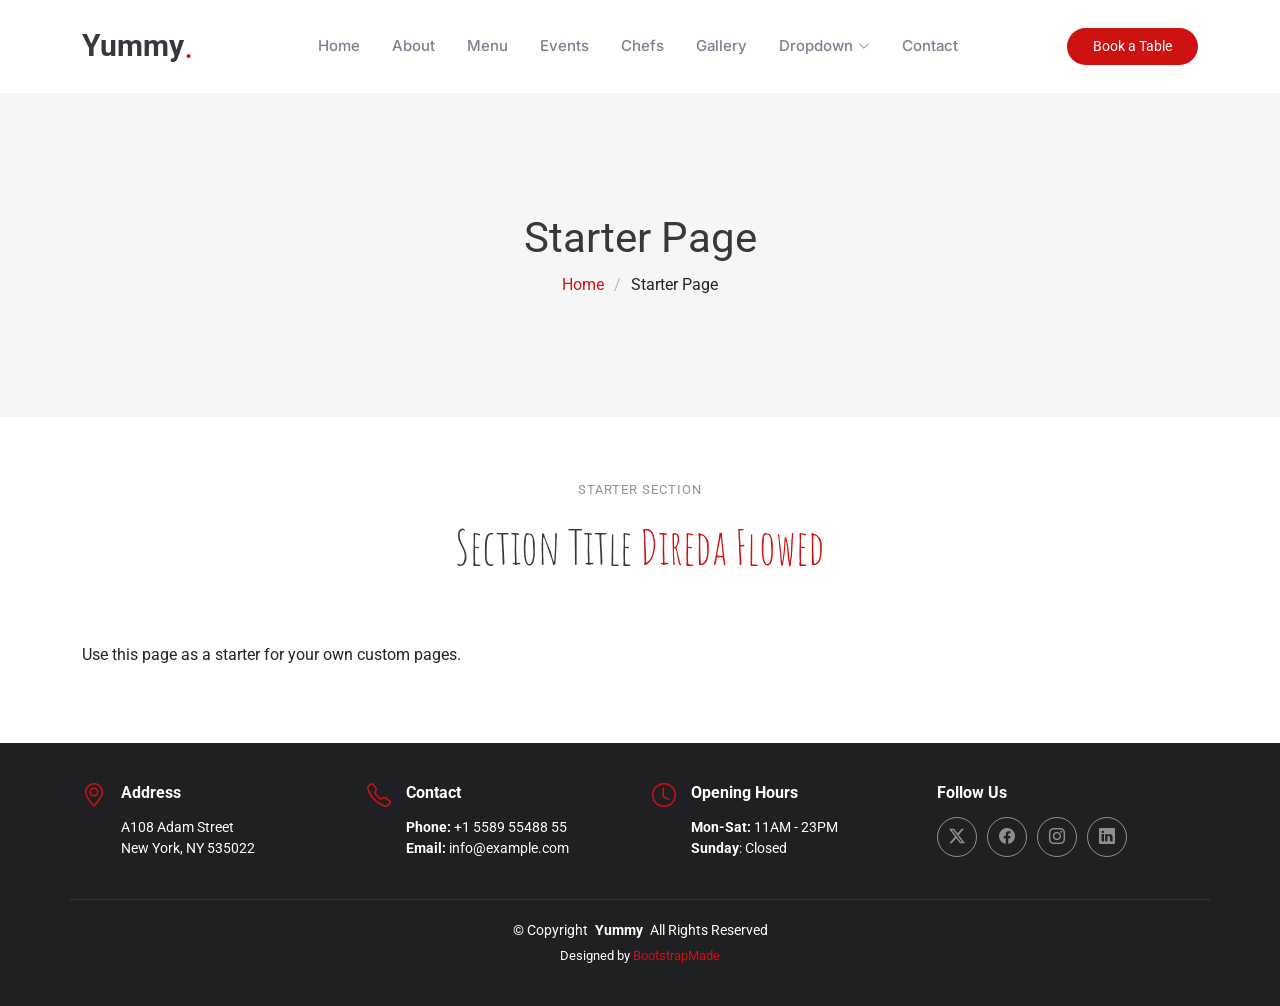
<file: starter-page.html>
<!DOCTYPE html>
<html lang="en">

<head>
  <meta charset="utf-8">
  <meta content="width=device-width, initial-scale=1.0" name="viewport">
  <title>Starter Page - Yummy Bootstrap Template</title>
  <meta name="description" content="">
  <meta name="keywords" content="">

  <!-- Favicons -->
  <link href="assets/img/favicon.png" rel="icon">
  <link href="assets/img/apple-touch-icon.png" rel="apple-touch-icon">

  <!-- Fonts -->
  <link href="https://fonts.googleapis.com" rel="preconnect">
  <link href="https://fonts.gstatic.com" rel="preconnect" crossorigin>
  <link href="https://fonts.googleapis.com/css2?family=Roboto:ital,wght@0,100;0,300;0,400;0,500;0,700;0,900;1,100;1,300;1,400;1,500;1,700;1,900&family=Inter:wght@100;200;300;400;500;600;700;800;900&family=Amatic+SC:wght@400;700&display=swap" rel="stylesheet">

  <!-- Vendor CSS Files -->
  <link href="assets/vendor/bootstrap/css/bootstrap.min.css" rel="stylesheet">
  <link href="assets/vendor/bootstrap-icons/bootstrap-icons.css" rel="stylesheet">
  <link href="assets/vendor/aos/aos.css" rel="stylesheet">
  <link href="assets/vendor/glightbox/css/glightbox.min.css" rel="stylesheet">
  <link href="assets/vendor/swiper/swiper-bundle.min.css" rel="stylesheet">

  <!-- Main CSS File -->
  <link href="assets/css/main.css" rel="stylesheet">

  <!-- =======================================================
  * Template Name: Yummy
  * Template URL: https://bootstrapmade.com/yummy-bootstrap-restaurant-website-template/
  * Updated: Aug 07 2024 with Bootstrap v5.3.3
  * Author: BootstrapMade.com
  * License: https://bootstrapmade.com/license/
  ======================================================== -->
</head>

<body class="starter-page-page">

  <header id="header" class="header d-flex align-items-center sticky-top">
    <div class="container position-relative d-flex align-items-center justify-content-between">

      <a href="index.html" class="logo d-flex align-items-center me-auto me-xl-0">
        <!-- Uncomment the line below if you also wish to use an image logo -->
        <!-- <img src="assets/img/logo.png" alt=""> -->
        <h1 class="sitename">Yummy</h1>
        <span>.</span>
      </a>

      <nav id="navmenu" class="navmenu">
        <ul>
          <li><a href="#hero">Home<br></a></li>
          <li><a href="#about">About</a></li>
          <li><a href="#menu">Menu</a></li>
          <li><a href="#events">Events</a></li>
          <li><a href="#chefs">Chefs</a></li>
          <li><a href="#gallery">Gallery</a></li>
          <li class="dropdown"><a href="#"><span>Dropdown</span> <i class="bi bi-chevron-down toggle-dropdown"></i></a>
            <ul>
              <li><a href="#">Dropdown 1</a></li>
              <li class="dropdown"><a href="#"><span>Deep Dropdown</span> <i class="bi bi-chevron-down toggle-dropdown"></i></a>
                <ul>
                  <li><a href="#">Deep Dropdown 1</a></li>
                  <li><a href="#">Deep Dropdown 2</a></li>
                  <li><a href="#">Deep Dropdown 3</a></li>
                  <li><a href="#">Deep Dropdown 4</a></li>
                  <li><a href="#">Deep Dropdown 5</a></li>
                </ul>
              </li>
              <li><a href="#">Dropdown 2</a></li>
              <li><a href="#">Dropdown 3</a></li>
              <li><a href="#">Dropdown 4</a></li>
            </ul>
          </li>
          <li><a href="#contact">Contact</a></li>
        </ul>
        <i class="mobile-nav-toggle d-xl-none bi bi-list"></i>
      </nav>

      <a class="btn-getstarted" href="index.html#book-a-table">Book a Table</a>

    </div>
  </header>

  <main class="main">

    <!-- Page Title -->
    <div class="page-title" data-aos="fade">
      <div class="container">
        <h1>Starter Page</h1>
        <nav class="breadcrumbs">
          <ol>
            <li><a href="index.html">Home</a></li>
            <li class="current">Starter Page</li>
          </ol>
        </nav>
      </div>
    </div><!-- End Page Title -->

    <!-- Starter Section Section -->
    <section id="starter-section" class="starter-section section">

      <!-- Section Title -->
      <div class="container section-title" data-aos="fade-up">
        <h2>Starter Section</h2>
        <p><span>Section Title</span> <span class="description-title">Direda Flowed</span></p>
      </div><!-- End Section Title -->

      <div class="container" data-aos="fade-up">
        <p>Use this page as a starter for your own custom pages.</p>
      </div>

    </section><!-- /Starter Section Section -->

  </main>

  <footer id="footer" class="footer dark-background">

    <div class="container">
      <div class="row gy-3">
        <div class="col-lg-3 col-md-6 d-flex">
          <i class="bi bi-geo-alt icon"></i>
          <div class="address">
            <h4>Address</h4>
            <p>A108 Adam Street</p>
            <p>New York, NY 535022</p>
            <p></p>
          </div>

        </div>

        <div class="col-lg-3 col-md-6 d-flex">
          <i class="bi bi-telephone icon"></i>
          <div>
            <h4>Contact</h4>
            <p>
              <strong>Phone:</strong> <span>+1 5589 55488 55</span><br>
              <strong>Email:</strong> <span>info@example.com</span><br>
            </p>
          </div>
        </div>

        <div class="col-lg-3 col-md-6 d-flex">
          <i class="bi bi-clock icon"></i>
          <div>
            <h4>Opening Hours</h4>
            <p>
              <strong>Mon-Sat:</strong> <span>11AM - 23PM</span><br>
              <strong>Sunday</strong>: <span>Closed</span>
            </p>
          </div>
        </div>

        <div class="col-lg-3 col-md-6">
          <h4>Follow Us</h4>
          <div class="social-links d-flex">
            <a href="#" class="twitter"><i class="bi bi-twitter-x"></i></a>
            <a href="#" class="facebook"><i class="bi bi-facebook"></i></a>
            <a href="#" class="instagram"><i class="bi bi-instagram"></i></a>
            <a href="#" class="linkedin"><i class="bi bi-linkedin"></i></a>
          </div>
        </div>

      </div>
    </div>

    <div class="container copyright text-center mt-4">
      <p>© <span>Copyright</span> <strong class="px-1 sitename">Yummy</strong> <span>All Rights Reserved</span></p>
      <div class="credits">
        <!-- All the links in the footer should remain intact. -->
        <!-- You can delete the links only if you've purchased the pro version. -->
        <!-- Licensing information: https://bootstrapmade.com/license/ -->
        <!-- Purchase the pro version with working PHP/AJAX contact form: [buy-url] -->
        Designed by <a href="https://bootstrapmade.com/">BootstrapMade</a>
      </div>
    </div>

  </footer>

  <!-- Scroll Top -->
  <a href="#" id="scroll-top" class="scroll-top d-flex align-items-center justify-content-center"><i class="bi bi-arrow-up-short"></i></a>

  <!-- Preloader -->
  <div id="preloader"></div>

  <!-- Vendor JS Files -->
  <script src="assets/vendor/bootstrap/js/bootstrap.bundle.min.js"></script>
  <script src="assets/vendor/php-email-form/validate.js"></script>
  <script src="assets/vendor/aos/aos.js"></script>
  <script src="assets/vendor/glightbox/js/glightbox.min.js"></script>
  <script src="assets/vendor/purecounter/purecounter_vanilla.js"></script>
  <script src="assets/vendor/swiper/swiper-bundle.min.js"></script>

  <!-- Main JS File -->
  <script src="assets/js/main.js"></script>

</body>

</html>
</file>
<file: assets/css/main.css>
/**
* Template Name: Yummy
* Template URL: https://bootstrapmade.com/yummy-bootstrap-restaurant-website-template/
* Updated: Aug 07 2024 with Bootstrap v5.3.3
* Author: BootstrapMade.com
* License: https://bootstrapmade.com/license/
*/

/*--------------------------------------------------------------
# Font & Color Variables
# Help: https://bootstrapmade.com/color-system/
--------------------------------------------------------------*/
/* Fonts */
:root {
  --default-font: "Roboto",  system-ui, -apple-system, "Segoe UI", Roboto, "Helvetica Neue", Arial, "Noto Sans", "Liberation Sans", sans-serif, "Apple Color Emoji", "Segoe UI Emoji", "Segoe UI Symbol", "Noto Color Emoji";
  --heading-font: "Amatic SC",  sans-serif;
  --nav-font: "Inter",  sans-serif;
}

/* Global Colors - The following color variables are used throughout the website. Updating them here will change the color scheme of the entire website */
:root { 
  --background-color: #ffffff; /* Background color for the entire website, including individual sections */
  --default-color: #212529; /* Default color used for the majority of the text content across the entire website */
  --heading-color: #37373f; /* Color for headings, subheadings and title throughout the website */
  --accent-color: #ce1212; /* Accent color that represents your brand on the website. It's used for buttons, links, and other elements that need to stand out */
  --surface-color: #ffffff; /* The surface color is used as a background of boxed elements within sections, such as cards, icon boxes, or other elements that require a visual separation from the global background. */
  --contrast-color: #ffffff; /* Contrast color for text, ensuring readability against backgrounds of accent, heading, or default colors. */
}

/* Nav Menu Colors - The following color variables are used specifically for the navigation menu. They are separate from the global colors to allow for more customization options */
:root {
  --nav-color: #7f7f90;  /* The default color of the main navmenu links */
  --nav-hover-color: #ce1212; /* Applied to main navmenu links when they are hovered over or active */
  --nav-mobile-background-color: #ffffff; /* Used as the background color for mobile navigation menu */
  --nav-dropdown-background-color: #ffffff; /* Used as the background color for dropdown items that appear when hovering over primary navigation items */
  --nav-dropdown-color: #7f7f90; /* Used for navigation links of the dropdown items in the navigation menu. */
  --nav-dropdown-hover-color: #ce1212; /* Similar to --nav-hover-color, this color is applied to dropdown navigation links when they are hovered over. */
}

/* Color Presets - These classes override global colors when applied to any section or element, providing reuse of the sam color scheme. */

.light-background {
  --background-color: #f2f2f2;
  --surface-color: #ffffff;
}

.dark-background {
  --background-color: #1f1f24;
  --default-color: #ffffff;
  --heading-color: #ffffff;
  --surface-color: #37373f;
  --contrast-color: #ffffff;
}

/* Smooth scroll */
:root {
  scroll-behavior: smooth;
}

/*--------------------------------------------------------------
# General Styling & Shared Classes
--------------------------------------------------------------*/
body {
  color: var(--default-color);
  background-color: var(--background-color);
  font-family: var(--default-font);
}

a {
  color: var(--accent-color);
  text-decoration: none;
  transition: 0.3s;
}

a:hover {
  color: color-mix(in srgb, var(--accent-color), transparent 25%);
  text-decoration: none;
}

h1,
h2,
h3,
h4,
h5,
h6 {
  color: var(--heading-color);
  font-family: var(--heading-font);
}

/* Pulsating Play Button
------------------------------*/
.pulsating-play-btn {
  width: 94px;
  height: 94px;
  background: radial-gradient(var(--accent-color) 50%, color-mix(in srgb, var(--accent-color), transparent 75%) 52%);
  border-radius: 50%;
  display: block;
  position: relative;
  overflow: hidden;
}

.pulsating-play-btn:before {
  content: "";
  position: absolute;
  width: 120px;
  height: 120px;
  animation-delay: 0s;
  animation: pulsate-play-btn 2s;
  animation-direction: forwards;
  animation-iteration-count: infinite;
  animation-timing-function: steps;
  opacity: 1;
  border-radius: 50%;
  border: 5px solid color-mix(in srgb, var(--accent-color), transparent 30%);
  top: -15%;
  left: -15%;
  background: rgba(198, 16, 0, 0);
}

.pulsating-play-btn:after {
  content: "";
  position: absolute;
  left: 50%;
  top: 50%;
  transform: translateX(-40%) translateY(-50%);
  width: 0;
  height: 0;
  border-top: 10px solid transparent;
  border-bottom: 10px solid transparent;
  border-left: 15px solid #fff;
  z-index: 100;
  transition: all 400ms cubic-bezier(0.55, 0.055, 0.675, 0.19);
}

.pulsating-play-btn:hover:before {
  content: "";
  position: absolute;
  left: 50%;
  top: 50%;
  transform: translateX(-40%) translateY(-50%);
  width: 0;
  height: 0;
  border: none;
  border-top: 10px solid transparent;
  border-bottom: 10px solid transparent;
  border-left: 15px solid #fff;
  z-index: 200;
  animation: none;
  border-radius: 0;
}

.pulsating-play-btn:hover:after {
  border-left: 15px solid var(--accent-color);
  transform: scale(20);
}

@keyframes pulsate-play-btn {
  0% {
    transform: scale(0.6, 0.6);
    opacity: 1;
  }

  100% {
    transform: scale(1, 1);
    opacity: 0;
  }
}

/* PHP Email Form Messages
------------------------------*/
.php-email-form .error-message {
  display: none;
  background: #df1529;
  color: #ffffff;
  text-align: left;
  padding: 15px;
  margin-bottom: 24px;
  font-weight: 600;
}

.php-email-form .sent-message {
  display: none;
  color: #ffffff;
  background: #059652;
  text-align: center;
  padding: 15px;
  margin-bottom: 24px;
  font-weight: 600;
}

.php-email-form .loading {
  display: none;
  background: var(--surface-color);
  text-align: center;
  padding: 15px;
  margin-bottom: 24px;
}

.php-email-form .loading:before {
  content: "";
  display: inline-block;
  border-radius: 50%;
  width: 24px;
  height: 24px;
  margin: 0 10px -6px 0;
  border: 3px solid var(--accent-color);
  border-top-color: var(--surface-color);
  animation: php-email-form-loading 1s linear infinite;
}

@keyframes php-email-form-loading {
  0% {
    transform: rotate(0deg);
  }

  100% {
    transform: rotate(360deg);
  }
}

/*--------------------------------------------------------------
# Global Header
--------------------------------------------------------------*/
.header {
  color: var(--default-color);
  background-color: var(--background-color);
  padding: 20px 0;
  transition: all 0.5s;
  z-index: 997;
}

.header .logo {
  line-height: 1;
}

.header .logo img {
  max-height: 36px;
  margin-right: 8px;
}

.header .logo h1 {
  font-size: 30px;
  margin: 0;
  font-weight: 700;
  color: var(--heading-color);
  font-family: var(--default-font);
}

.header .logo span {
  color: var(--accent-color);
  font-size: 36px;
}

.header .btn-getstarted,
.header .btn-getstarted:focus {
  color: var(--contrast-color);
  background: var(--accent-color);
  font-size: 14px;
  padding: 8px 26px;
  margin: 0;
  border-radius: 50px;
  transition: 0.3s;
}

.header .btn-getstarted:hover,
.header .btn-getstarted:focus:hover {
  color: var(--contrast-color);
  background: color-mix(in srgb, var(--accent-color), transparent 15%);
}

@media (max-width: 1200px) {
  .header .logo {
    order: 1;
  }

  .header .btn-getstarted {
    order: 2;
    margin: 0 15px 0 0;
    padding: 6px 20px;
  }

  .header .navmenu {
    order: 3;
  }
}

.scrolled .header {
  box-shadow: 0px 0 18px rgba(0, 0, 0, 0.1);
}

/*--------------------------------------------------------------
# Navigation Menu
--------------------------------------------------------------*/
/* Desktop Navigation */
@media (min-width: 1200px) {
  .navmenu {
    padding: 0;
  }

  .navmenu ul {
    margin: 0;
    padding: 0;
    display: flex;
    list-style: none;
    align-items: center;
  }

  .navmenu li {
    position: relative;
  }

  .navmenu>ul>li {
    white-space: nowrap;
    padding: 15px 14px;
  }

  .navmenu>ul>li:last-child {
    padding-right: 0;
  }

  .navmenu a,
  .navmenu a:focus {
    color: var(--nav-color);
    font-size: 15px;
    padding: 0 2px;
    font-family: var(--nav-font);
    font-weight: 500;
    display: flex;
    align-items: center;
    justify-content: space-between;
    white-space: nowrap;
    transition: 0.3s;
    position: relative;
  }

  .navmenu a i,
  .navmenu a:focus i {
    font-size: 12px;
    line-height: 0;
    margin-left: 5px;
    transition: 0.3s;
  }

  .navmenu>ul>li>a:before {
    content: "";
    position: absolute;
    height: 2px;
    bottom: -6px;
    left: 0;
    background-color: var(--nav-hover-color);
    visibility: hidden;
    width: 0px;
    transition: all 0.3s ease-in-out 0s;
  }

  .navmenu a:hover:before,
  .navmenu li:hover>a:before,
  .navmenu .active:before {
    visibility: visible;
    width: 100%;
  }

  .navmenu li:hover>a,
  .navmenu .active,
  .navmenu .active:focus {
    color: color-mix(in srgb, var(--nav-color) 80%, black 50%);
  }

  .navmenu .dropdown ul {
    margin: 0;
    padding: 10px 0;
    background: var(--nav-dropdown-background-color);
    display: block;
    position: absolute;
    visibility: hidden;
    left: 14px;
    top: 130%;
    opacity: 0;
    transition: 0.3s;
    border-radius: 4px;
    z-index: 99;
    box-shadow: 0px 0px 30px rgba(0, 0, 0, 0.1);
  }

  .navmenu .dropdown ul li {
    min-width: 200px;
  }

  .navmenu .dropdown ul a {
    padding: 10px 20px;
    font-size: 15px;
    text-transform: none;
    color: var(--nav-dropdown-color);
  }

  .navmenu .dropdown ul a i {
    font-size: 12px;
  }

  .navmenu .dropdown ul a:hover,
  .navmenu .dropdown ul .active:hover,
  .navmenu .dropdown ul li:hover>a {
    color: var(--nav-dropdown-hover-color);
  }

  .navmenu .dropdown:hover>ul {
    opacity: 1;
    top: 100%;
    visibility: visible;
  }

  .navmenu .dropdown .dropdown ul {
    top: 0;
    left: -90%;
    visibility: hidden;
  }

  .navmenu .dropdown .dropdown:hover>ul {
    opacity: 1;
    top: 0;
    left: -100%;
    visibility: visible;
  }
}

/* Mobile Navigation */
@media (max-width: 1199px) {
  .mobile-nav-toggle {
    color: var(--nav-color);
    font-size: 28px;
    line-height: 0;
    margin-right: 10px;
    cursor: pointer;
    transition: color 0.3s;
  }

  .navmenu {
    padding: 0;
    z-index: 9997;
  }

  .navmenu ul {
    display: none;
    list-style: none;
    position: absolute;
    inset: 60px 20px 20px 20px;
    padding: 10px 0;
    margin: 0;
    border-radius: 6px;
    background-color: var(--nav-mobile-background-color);
    border: 1px solid color-mix(in srgb, var(--default-color), transparent 90%);
    box-shadow: none;
    overflow-y: auto;
    transition: 0.3s;
    z-index: 9998;
  }

  .navmenu a,
  .navmenu a:focus {
    color: var(--nav-dropdown-color);
    padding: 10px 20px;
    font-family: var(--nav-font);
    font-size: 17px;
    font-weight: 500;
    display: flex;
    align-items: center;
    justify-content: space-between;
    white-space: nowrap;
    transition: 0.3s;
  }

  .navmenu a i,
  .navmenu a:focus i {
    font-size: 12px;
    line-height: 0;
    margin-left: 5px;
    width: 30px;
    height: 30px;
    display: flex;
    align-items: center;
    justify-content: center;
    border-radius: 50%;
    transition: 0.3s;
    background-color: color-mix(in srgb, var(--accent-color), transparent 90%);
  }

  .navmenu a i:hover,
  .navmenu a:focus i:hover {
    background-color: var(--accent-color);
    color: var(--contrast-color);
  }

  .navmenu a:hover,
  .navmenu .active,
  .navmenu .active:focus {
    color: var(--nav-dropdown-hover-color);
  }

  .navmenu .active i,
  .navmenu .active:focus i {
    background-color: var(--accent-color);
    color: var(--contrast-color);
    transform: rotate(180deg);
  }

  .navmenu .dropdown ul {
    position: static;
    display: none;
    z-index: 99;
    padding: 10px 0;
    margin: 10px 20px;
    background-color: var(--nav-dropdown-background-color);
    transition: all 0.5s ease-in-out;
  }

  .navmenu .dropdown ul ul {
    background-color: rgba(33, 37, 41, 0.1);
  }

  .navmenu .dropdown>.dropdown-active {
    display: block;
    background-color: rgba(33, 37, 41, 0.03);
  }

  .mobile-nav-active {
    overflow: hidden;
  }

  .mobile-nav-active .mobile-nav-toggle {
    color: #fff;
    position: absolute;
    font-size: 32px;
    top: 15px;
    right: 15px;
    margin-right: 0;
    z-index: 9999;
  }

  .mobile-nav-active .navmenu {
    position: fixed;
    overflow: hidden;
    inset: 0;
    background: rgba(33, 37, 41, 0.8);
    transition: 0.3s;
  }

  .mobile-nav-active .navmenu>ul {
    display: block;
  }
}

/*--------------------------------------------------------------
# Global Footer
--------------------------------------------------------------*/
.footer {
  --heading-font: var(--default-font);
  color: var(--default-color);
  background-color: var(--background-color);
  font-size: 14px;
  padding: 40px 0;
  position: relative;
}

.footer .icon {
  color: var(--accent-color);
  margin-right: 15px;
  font-size: 24px;
  line-height: 0;
}

.footer h4 {
  font-size: 16px;
  font-weight: 700;
  margin-bottom: 15px;
}

.footer .address p {
  margin-bottom: 0px;
}

.footer .social-links a {
  display: flex;
  align-items: center;
  justify-content: center;
  width: 40px;
  height: 40px;
  border-radius: 50%;
  border: 1px solid color-mix(in srgb, var(--default-color), transparent 50%);
  font-size: 16px;
  color: color-mix(in srgb, var(--default-color), transparent 50%);
  margin-right: 10px;
  transition: 0.3s;
}

.footer .social-links a:hover {
  color: var(--accent-color);
  border-color: var(--accent-color);
}

.footer .copyright {
  padding-top: 20px;
  border-top: 1px solid color-mix(in srgb, var(--default-color), transparent 90%);
}

.footer .copyright p {
  margin-bottom: 0;
}

.footer .credits {
  margin-top: 5px;
  font-size: 13px;
}

/*--------------------------------------------------------------
# Preloader
--------------------------------------------------------------*/
#preloader {
  position: fixed;
  inset: 0;
  z-index: 9999;
  overflow: hidden;
  background-color: var(--background-color);
  transition: all 0.6s ease-out;
  width: 100%;
  height: 100vh;
}

#preloader:before,
#preloader:after {
  content: "";
  position: absolute;
  border: 4px solid var(--accent-color);
  border-radius: 50%;
  animation: animate-preloader 2s cubic-bezier(0, 0.2, 0.8, 1) infinite;
}

#preloader:after {
  animation-delay: -0.5s;
}

@keyframes animate-preloader {
  0% {
    width: 10px;
    height: 10px;
    top: calc(50% - 5px);
    left: calc(50% - 5px);
    opacity: 1;
  }

  100% {
    width: 72px;
    height: 72px;
    top: calc(50% - 36px);
    left: calc(50% - 36px);
    opacity: 0;
  }
}

/*--------------------------------------------------------------
# Scroll Top Button
--------------------------------------------------------------*/
.scroll-top {
  position: fixed;
  visibility: hidden;
  opacity: 0;
  right: 15px;
  bottom: -15px;
  z-index: 99999;
  background-color: var(--accent-color);
  width: 44px;
  height: 44px;
  border-radius: 50px;
  transition: all 0.4s;
}

.scroll-top i {
  font-size: 24px;
  color: var(--contrast-color);
  line-height: 0;
}

.scroll-top:hover {
  background-color: color-mix(in srgb, var(--accent-color), transparent 20%);
  color: var(--contrast-color);
}

.scroll-top.active {
  visibility: visible;
  opacity: 1;
  bottom: 15px;
}

/*--------------------------------------------------------------
# Disable aos animation delay on mobile devices
--------------------------------------------------------------*/
@media screen and (max-width: 768px) {
  [data-aos-delay] {
    transition-delay: 0 !important;
  }
}

/*--------------------------------------------------------------
# Global Page Titles & Breadcrumbs
--------------------------------------------------------------*/
.page-title {
  --background-color: color-mix(in srgb, var(--default-color), transparent 96%);
  color: var(--default-color);
  background-color: var(--background-color);
  padding: 120px 0;
  text-align: center;
  position: relative;
}

.page-title h1 {
  font-size: 42px;
  font-weight: 400;
  margin-bottom: 10px;
  font-family: var(--default-font);
}

.page-title .breadcrumbs ol {
  display: flex;
  flex-wrap: wrap;
  list-style: none;
  justify-content: center;
  padding: 0;
  margin: 0;
  font-size: 16px;
  font-weight: 400;
}

.page-title .breadcrumbs ol li+li {
  padding-left: 10px;
}

.page-title .breadcrumbs ol li+li::before {
  content: "/";
  display: inline-block;
  padding-right: 10px;
  color: color-mix(in srgb, var(--default-color), transparent 70%);
}

/*--------------------------------------------------------------
# Global Sections
--------------------------------------------------------------*/
section,
.section {
  color: var(--default-color);
  background-color: var(--background-color);
  padding: 60px 0;
  scroll-margin-top: 92px;
  overflow: clip;
}

@media (max-width: 1199px) {

  section,
  .section {
    scroll-margin-top: 56px;
  }
}

/*--------------------------------------------------------------
# Global Section Titles
--------------------------------------------------------------*/
.section-title {
  text-align: center;
  padding-bottom: 60px;
  position: relative;
}

.section-title h2 {
  font-size: 13px;
  letter-spacing: 1px;
  font-weight: 400;
  padding: 0;
  margin: 0;
  color: color-mix(in srgb, var(--default-color), transparent 50%);
  display: inline-block;
  text-transform: uppercase;
  font-family: var(--default-font);
}

.section-title p {
  color: var(--heading-color);
  margin: 10px 0 0 0;
  font-size: 48px;
  font-weight: 500;
  font-family: var(--heading-font);
}

.section-title p .description-title {
  color: var(--accent-color);
}

/*--------------------------------------------------------------
# Hero Section
--------------------------------------------------------------*/
.hero {
  width: 100%;
  min-height: 60vh;
  position: relative;
  padding: 60px 0;
  display: flex;
  align-items: center;
}

.hero h1 {
  margin: 0;
  font-size: 64px;
  font-weight: 700;
}

.hero p {
  color: color-mix(in srgb, var(--default-color), transparent 30%);
  margin: 5px 0 30px 0;
  font-size: 20px;
  font-weight: 400;
}

.hero .btn-get-started {
  color: var(--contrast-color);
  background: var(--accent-color);
  font-weight: 400;
  font-size: 15px;
  letter-spacing: 1px;
  display: inline-block;
  padding: 10px 28px 12px 28px;
  border-radius: 50px;
  transition: 0.5s;
  box-shadow: 0 8px 28px rgba(0, 0, 0, 0.1);
}

.hero .btn-get-started:hover {
  color: var(--contrast-color);
  background: color-mix(in srgb, var(--accent-color), transparent 15%);
  box-shadow: 0 8px 28px rgba(0, 0, 0, 0.1);
}

.hero .btn-watch-video {
  font-size: 16px;
  transition: 0.5s;
  margin-left: 25px;
  color: var(--default-color);
  font-weight: 500;
}

.hero .btn-watch-video i {
  color: var(--accent-color);
  font-size: 32px;
  transition: 0.3s;
  line-height: 0;
  margin-right: 8px;
}

.hero .btn-watch-video:hover {
  color: var(--accent-color);
}

.hero .btn-watch-video:hover i {
  color: color-mix(in srgb, var(--accent-color), transparent 15%);
}

.hero .animated {
  animation: up-down 2s ease-in-out infinite alternate-reverse both;
}

@media (max-width: 640px) {
  .hero h1 {
    font-size: 28px;
    line-height: 36px;
  }

  .hero p {
    font-size: 18px;
    line-height: 24px;
    margin-bottom: 30px;
  }

  .hero .btn-get-started,
  .hero .btn-watch-video {
    font-size: 13px;
  }
}

@keyframes up-down {
  0% {
    transform: translateY(10px);
  }

  100% {
    transform: translateY(-10px);
  }
}

/*--------------------------------------------------------------
# About Section
--------------------------------------------------------------*/
.about h3 {
  font-weight: 700;
  font-size: 28px;
  margin-bottom: 20px;
}

.about .book-a-table {
  text-align: center;
  border: 4px solid color-mix(in srgb, var(--default-color), transparent 30%);
  padding: 22px;
}

.about .book-a-table h3 {
  font-family: var(--default-font);
  margin: 0 0 0 0;
  font-size: 24px;
}

.about .book-a-table p {
  color: var(--accent-color);
  font-weight: 500;
  font-size: 28px;
  margin: 0;
}

.about .fst-italic {
  color: color-mix(in srgb, var(--default-color), var(--contrast-color) 50%);
}

.about .content ul {
  list-style: none;
  padding: 0;
}

.about .content ul li {
  padding: 0 0 10px 30px;
  position: relative;
}

.about .content ul i {
  position: absolute;
  font-size: 20px;
  left: 0;
  top: -3px;
  color: var(--accent-color);
}

.about .content p:last-child {
  margin-bottom: 0;
}

.about .pulsating-play-btn {
  position: absolute;
  left: calc(50% - 47px);
  top: calc(50% - 47px);
}

/*--------------------------------------------------------------
# Why Us Section
--------------------------------------------------------------*/
.why-us .why-box {
  color: var(--contrast-color);
  background: var(--accent-color);
  padding: 30px;
}

.why-us .why-box h3 {
  color: var(--contrast-color);
  font-family: var(--default-font);
  font-weight: 700;
  font-size: 34px;
  margin-bottom: 30px;
}

.why-us .why-box p {
  margin-bottom: 30px;
}

.why-us .why-box .more-btn {
  display: inline-block;
  background: color-mix(in srgb, var(--contrast-color), transparent 85%);
  padding: 8px 40px 10px 40px;
  color: var(--contrast-color);
  transition: all ease-in-out 0.4s;
  border-radius: 50px;
}

.why-us .why-box .more-btn i {
  font-size: 14px;
}

.why-us .why-box .more-btn:hover {
  color: var(--accent-color);
  background: var(--surface-color);
}

.why-us .icon-box {
  background-color: var(--surface-color);
  text-align: center;
  padding: 40px 30px;
  width: 100%;
  height: 100%;
  border: 1px solid color-mix(in srgb, var(--default-color), transparent 90%);
}

.why-us .icon-box i {
  color: var(--accent-color);
  font-size: 32px;
  margin-bottom: 30px;
  background: color-mix(in srgb, var(--accent-color), transparent 95%);
  border-radius: 50px;
  display: flex;
  align-items: center;
  justify-content: center;
  width: 72px;
  height: 72px;
  transition: 0.3s;
}

.why-us .icon-box h4 {
  font-size: 20px;
  font-weight: 500;
  margin: 0 0 30px 0;
  font-family: var(--default-font);
}

.why-us .icon-box p {
  font-size: 15px;
  color: color-mix(in srgb, var(--default-color), transparent 30%);
}

.why-us .icon-box:hover i {
  color: var(--contrast-color);
  background: var(--accent-color);
}

/*--------------------------------------------------------------
# Stats Section
--------------------------------------------------------------*/
.stats {
  position: relative;
  padding: 120px 0;
}

.stats img {
  position: absolute;
  inset: 0;
  display: block;
  width: 100%;
  height: 100%;
  object-fit: cover;
  z-index: 1;
}

.stats:before {
  content: "";
  background: color-mix(in srgb, var(--background-color), transparent 40%);
  position: absolute;
  inset: 0;
  z-index: 2;
}

.stats .container {
  position: relative;
  z-index: 3;
}

.stats .stats-item {
  padding: 30px;
  width: 100%;
}

.stats .stats-item span {
  font-size: 48px;
  display: block;
  color: var(--default-color);
  font-weight: 700;
}

.stats .stats-item p {
  padding: 0;
  margin: 0;
  font-size: 16px;
  font-weight: 700;
  color: color-mix(in srgb, var(--default-color), transparent 40%);
}

/*--------------------------------------------------------------
# Menu Section
--------------------------------------------------------------*/
.menu .nav-tabs {
  border: 0;
}

.menu .nav-link {
  background-color: var(--background-color);
  color: color-mix(in srgb, var(--default-color), transparent 20%);
  margin: 0 15px;
  padding: 10px 5px;
  transition: 0.3s;
  border-radius: 0;
  cursor: pointer;
  height: 100%;
  border: 0;
  border-bottom: 2px solid color-mix(in srgb, var(--default-color), transparent 80%);
}

@media (max-width: 575px) {
  .menu .nav-link {
    margin: 0 10px;
    padding: 10px 0;
  }
}

.menu .nav-link i {
  padding-right: 15px;
  font-size: 48px;
}

.menu .nav-link h4 {
  font-size: 18px;
  font-weight: 400;
  margin: 0;
  font-family: var(--default-font);
}

@media (max-width: 575px) {
  .menu .nav-link h4 {
    font-size: 16px;
  }
}

.menu .nav-link:hover {
  color: var(--accent-color);
  border-color: var(--accent-color);
}

.menu .nav-link.active {
  background-color: var(--background-color);
  color: var(--accent-color);
  border-color: var(--accent-color);
}

.menu .tab-content .tab-header {
  padding: 30px 0;
}

.menu .tab-content .tab-header p {
  font-size: 14px;
  text-transform: uppercase;
  color: color-mix(in srgb, var(--default-color), transparent 20%);
  margin-bottom: 0;
}

.menu .tab-content .tab-header h3 {
  font-size: 48px;
  font-weight: 700;
  color: var(--accent-color);
}

.menu .tab-content .menu-item {
  text-align-last: center;
}

.menu .tab-content .menu-item .menu-img {
  padding: 0 60px;
  margin-bottom: 15px;
}

.menu .tab-content .menu-item h4 {
  font-size: 24px;
  font-weight: 400;
  margin-bottom: 5px;
  font-family: var(--default-font);
}

.menu .tab-content .menu-item .ingredients {
  font-family: var(--nav-font);
  color: color-mix(in srgb, var(--default-color), transparent 50%);
  margin-bottom: 5px;
}

.menu .tab-content .menu-item .price {
  font-size: 24px;
  font-weight: 700;
  color: var(--accent-color);
}

/*--------------------------------------------------------------
# Testimonials Section
--------------------------------------------------------------*/
.testimonials .testimonials-carousel,
.testimonials .testimonials-slider {
  overflow: hidden;
}

.testimonials .testimonial-item .testimonial-content {
  border-left: 3px solid var(--accent-color);
  padding-left: 30px;
}

.testimonials .testimonial-item .testimonial-img {
  border-radius: 50%;
  border: 4px solid var(--background-color);
  margin: 0 auto;
}

.testimonials .testimonial-item h3 {
  font-size: 20px;
  font-weight: bold;
  margin: 10px 0 5px 0;
}

.testimonials .testimonial-item h4 {
  font-size: 14px;
  color: color-mix(in srgb, var(--default-color), transparent 40%);
  margin: 0 0 10px 0;
}

.testimonials .testimonial-item .stars i {
  color: #ffc107;
  margin: 0 1px;
}

.testimonials .testimonial-item .quote-icon-left,
.testimonials .testimonial-item .quote-icon-right {
  color: color-mix(in srgb, var(--accent-color), transparent 50%);
  font-size: 26px;
  line-height: 0;
}

.testimonials .testimonial-item .quote-icon-left {
  display: inline-block;
  left: -5px;
  position: relative;
}

.testimonials .testimonial-item .quote-icon-right {
  display: inline-block;
  right: -5px;
  position: relative;
  top: 10px;
  transform: scale(-1, -1);
}

.testimonials .testimonial-item p {
  font-style: italic;
}

.testimonials .swiper-wrapper {
  height: auto;
}

.testimonials .swiper-pagination {
  margin-top: 30px;
  position: relative;
}

.testimonials .swiper-pagination .swiper-pagination-bullet {
  width: 12px;
  height: 12px;
  background-color: color-mix(in srgb, var(--default-color), transparent 85%);
  opacity: 1;
}

.testimonials .swiper-pagination .swiper-pagination-bullet-active {
  background-color: var(--accent-color);
}

/*--------------------------------------------------------------
# Events Section
--------------------------------------------------------------*/
.events .container-fluid {
  padding: 0;
}

.events .event-item {
  background-size: cover;
  background-position: cente;
  min-height: 600px;
  padding: 30px;
}

@media (max-width: 575px) {
  .events .event-item {
    min-height: 500px;
  }
}

.events .event-item:before {
  content: "";
  background: rgba(0, 0, 0, 0.6);
  position: absolute;
  inset: 0;
}

.events .event-item h3 {
  font-size: 24px;
  font-weight: 700;
  margin-bottom: 5px;
  color: #ffffff;
  position: relative;
}

.events .event-item .price {
  color: #ffffff;
  border-bottom: 2px solid var(--accent-color);
  font-size: 32px;
  font-weight: 700;
  margin-bottom: 15px;
  position: relative;
}

.events .event-item .description {
  margin-bottom: 0;
  color: rgba(255, 255, 255, 0.8);
  position: relative;
}

.events .swiper-wrapper {
  height: auto;
}

.events .swiper-pagination {
  margin-top: 20px;
  position: relative;
}

.events .swiper-pagination .swiper-pagination-bullet {
  width: 10px;
  height: 10px;
  background-color: color-mix(in srgb, var(--default-color), transparent 85%);
  opacity: 1;
}

.events .swiper-pagination .swiper-pagination-bullet-active {
  background-color: var(--accent-color);
}

/*--------------------------------------------------------------
# Chefs Section
--------------------------------------------------------------*/
.chefs .team-member {
  background-color: var(--surface-color);
  box-shadow: 0px 0 30px rgba(0, 0, 0, 0.1);
  overflow: hidden;
  text-align: center;
  border-radius: 5px;
  transition: 0.3s;
}

.chefs .team-member .member-img {
  position: relative;
  overflow: hidden;
}

.chefs .team-member .member-img:after {
  position: absolute;
  content: "";
  left: -1px;
  right: -1px;
  bottom: -1px;
  height: 100%;
  background-color: var(--surface-color);
  -webkit-mask: url("../img/team-shape.svg") no-repeat center bottom;
  mask: url("../img/team-shape.svg") no-repeat center bottom;
  -webkit-mask-size: contain;
  mask-size: contain;
  z-index: 1;
}

.chefs .team-member .social {
  position: absolute;
  right: -100%;
  top: 30px;
  opacity: 0;
  border-radius: 4px;
  transition: 0.5s;
  background: color-mix(in srgb, var(--background-color), transparent 60%);
  z-index: 2;
}

.chefs .team-member .social a {
  transition: color 0.3s;
  color: color-mix(in srgb, var(--default-color), transparent 50%);
  margin: 15px 12px;
  display: block;
  line-height: 0;
  text-align: center;
}

.chefs .team-member .social a:hover {
  color: var(--default-color);
}

.chefs .team-member .social i {
  font-size: 18px;
}

.chefs .team-member .member-info {
  padding: 10px 15px 20px 15px;
}

.chefs .team-member .member-info h4 {
  font-weight: 700;
  margin-bottom: 5px;
  font-size: 20px;
  font-family: var(--default-font);
}

.chefs .team-member .member-info span {
  display: block;
  font-size: 14px;
  font-weight: 400;
  color: color-mix(in srgb, var(--default-color), transparent 50%);
}

.chefs .team-member .member-info p {
  font-style: italic;
  font-size: 14px;
  padding-top: 15px;
  line-height: 26px;
  color: color-mix(in srgb, var(--default-color), transparent 30%);
}

.chefs .team-member:hover {
  transform: scale(1.08);
  box-shadow: 0px 0 30px rgba(0, 0, 0, 0.1);
}

.chefs .team-member:hover .social {
  right: 8px;
  opacity: 1;
}

/*--------------------------------------------------------------
# Book A Table Section
--------------------------------------------------------------*/
.book-a-table .reservation-img {
  min-height: 500px;
  background-size: cover;
  background-position: center;
}

.book-a-table .reservation-form-bg {
  background: color-mix(in srgb, var(--default-color), transparent 97%);
}

.book-a-table .php-email-form {
  padding: 30px;
}

@media (max-width: 575px) {
  .book-a-table .php-email-form {
    padding: 20px;
  }
}

.book-a-table .php-email-form input[type=text],
.book-a-table .php-email-form input[type=email],
.book-a-table .php-email-form input[type=number],
.book-a-table .php-email-form input[type=date],
.book-a-table .php-email-form input[type=time],
.book-a-table .php-email-form textarea {
  font-size: 14px;
  padding: 10px 15px;
  box-shadow: none;
  border-radius: 0;
  color: var(--default-color);
  background-color: color-mix(in srgb, var(--background-color), transparent 20%);
  border-color: color-mix(in srgb, var(--default-color), transparent 80%);
}

.book-a-table .php-email-form input[type=text]:focus,
.book-a-table .php-email-form input[type=email]:focus,
.book-a-table .php-email-form input[type=number]:focus,
.book-a-table .php-email-form input[type=date]:focus,
.book-a-table .php-email-form input[type=time]:focus,
.book-a-table .php-email-form textarea:focus {
  border-color: var(--accent-color);
}

.book-a-table .php-email-form input[type=text]::placeholder,
.book-a-table .php-email-form input[type=email]::placeholder,
.book-a-table .php-email-form input[type=number]::placeholder,
.book-a-table .php-email-form input[type=date]::placeholder,
.book-a-table .php-email-form input[type=time]::placeholder,
.book-a-table .php-email-form textarea::placeholder {
  color: color-mix(in srgb, var(--default-color), transparent 70%);
}

.book-a-table .php-email-form button[type=submit] {
  color: var(--contrast-color);
  background: var(--accent-color);
  border: 0;
  padding: 14px 60px;
  transition: 0.4s;
  border-radius: 4px;
}

.book-a-table .php-email-form button[type=submit]:hover {
  background: color-mix(in srgb, var(--accent-color), transparent 20%);
}

/*--------------------------------------------------------------
# Gallery Section
--------------------------------------------------------------*/
.gallery {
  overflow: hidden;
}

.gallery .swiper-wrapper {
  height: auto;
}

.gallery .swiper-pagination {
  margin-top: 20px;
  position: relative;
}

.gallery .swiper-pagination .swiper-pagination-bullet {
  background-color: color-mix(in srgb, var(--default-color), transparent 85%);
  border: 0;
  width: 12px;
  height: 12px;
  opacity: 1;
}

.gallery .swiper-pagination .swiper-pagination-bullet-active {
  background-color: var(--accent-color);
  opacity: 1;
}

.gallery .swiper-slide-active {
  text-align: center;
}

@media (min-width: 992px) {
  .gallery .swiper-wrapper {
    padding: 40px 0;
  }

  .gallery .swiper-slide-active {
    background: var(--background-color);
    border: 6px solid var(--accent-color);
    padding: 4px;
    z-index: 1;
    transform: scale(1.2);
    transition: none;
  }
}

/*--------------------------------------------------------------
# Contact Section
--------------------------------------------------------------*/
.contact .info-item {
  background-color: var(--surface-color);
  box-shadow: 0px 0px 20px rgba(0, 0, 0, 0.1);
  padding: 20px 30px;
}

.contact .info-item .icon {
  color: var(--contrast-color);
  background-color: var(--accent-color);
  width: 56px;
  height: 56px;
  font-size: 24px;
  display: flex;
  justify-content: center;
  align-items: center;
  transition: all 0.3s ease-in-out;
  border-radius: 50%;
  margin-right: 15px;
}

.contact .info-item h3 {
  font-size: 20px;
  font-weight: 700;
  margin: 0 0 5px 0;
  font-family: var(--default-font);
  color: color-mix(in srgb, var(--default-color), transparent 30%);
}

.contact .info-item p {
  padding: 0;
  margin-bottom: 0;
  font-size: 14px;
}

.contact .info-item .social-links a {
  font-size: 24px;
  display: inline-block;
  line-height: 1;
  margin: 4px 6px 0 0;
  transition: 0.3s;
  color: color-mix(in srgb, var(--default-color), transparent 50%);
}

.contact .info-item .social-links a:hover {
  color: var(--accent-color);
}

.contact .php-email-form {
  background-color: var(--surface-color);
  box-shadow: 0px 0px 20px rgba(0, 0, 0, 0.1);
  padding: 30px;
  margin-top: 30px;
}

@media (max-width: 575px) {
  .contact .php-email-form {
    padding: 20px;
  }
}

.contact .php-email-form input[type=text],
.contact .php-email-form input[type=email],
.contact .php-email-form textarea {
  color: var(--default-color);
  background-color: color-mix(in srgb, var(--surface-color), transparent 50%);
  border-color: color-mix(in srgb, var(--default-color), transparent 80%);
  font-size: 14px;
  padding: 10px 15px;
  box-shadow: none;
  border-radius: 0;
}

.contact .php-email-form input[type=text]:focus,
.contact .php-email-form input[type=email]:focus,
.contact .php-email-form textarea:focus {
  border-color: var(--accent-color);
}

.contact .php-email-form input[type=text]::placeholder,
.contact .php-email-form input[type=email]::placeholder,
.contact .php-email-form textarea::placeholder {
  color: color-mix(in srgb, var(--default-color), transparent 70%);
}

.contact .php-email-form button[type=submit] {
  color: var(--contrast-color);
  background: var(--accent-color);
  border: 0;
  padding: 10px 30px;
  transition: 0.4s;
  border-radius: 50px;
}

.contact .php-email-form button[type=submit]:hover {
  background: color-mix(in srgb, var(--accent-color), transparent 20%);
}

/*--------------------------------------------------------------
# Starter Section Section
--------------------------------------------------------------*/
.starter-section {
  /* Add your styles here */
}
</file>
